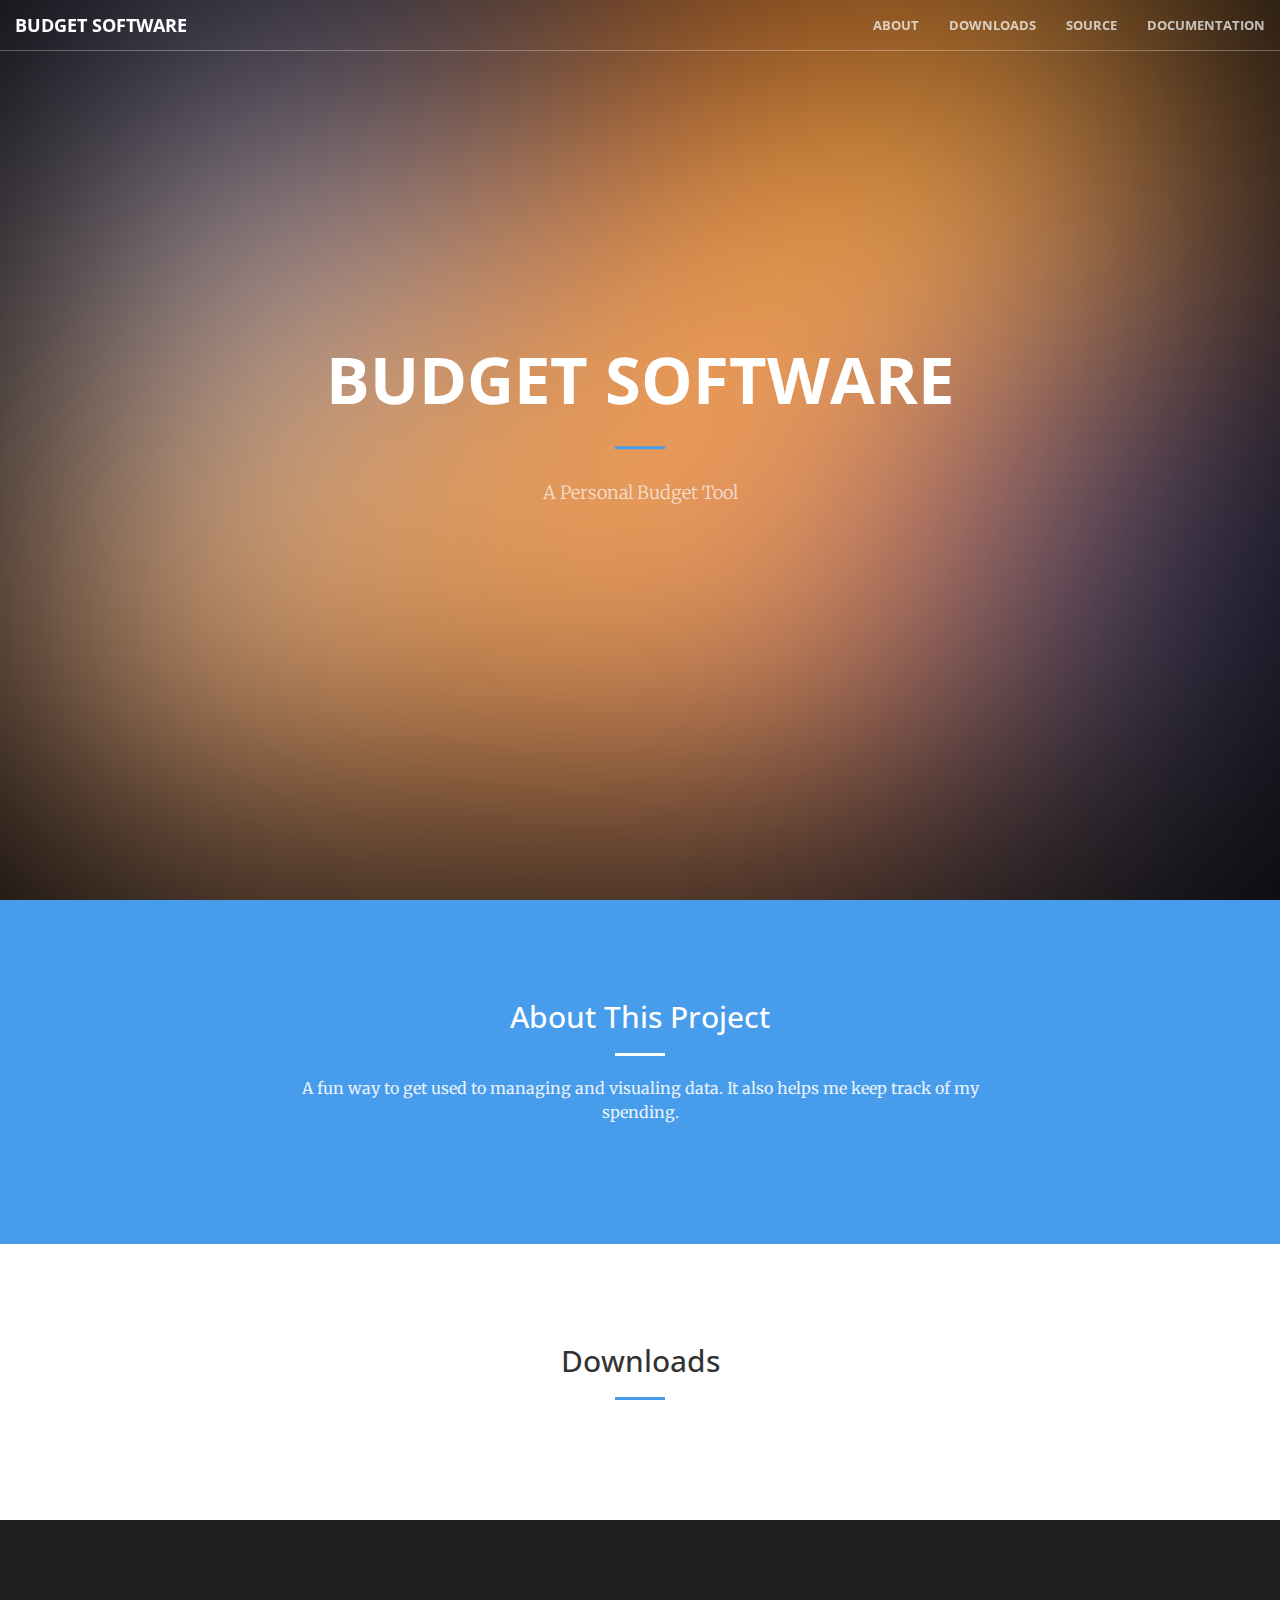
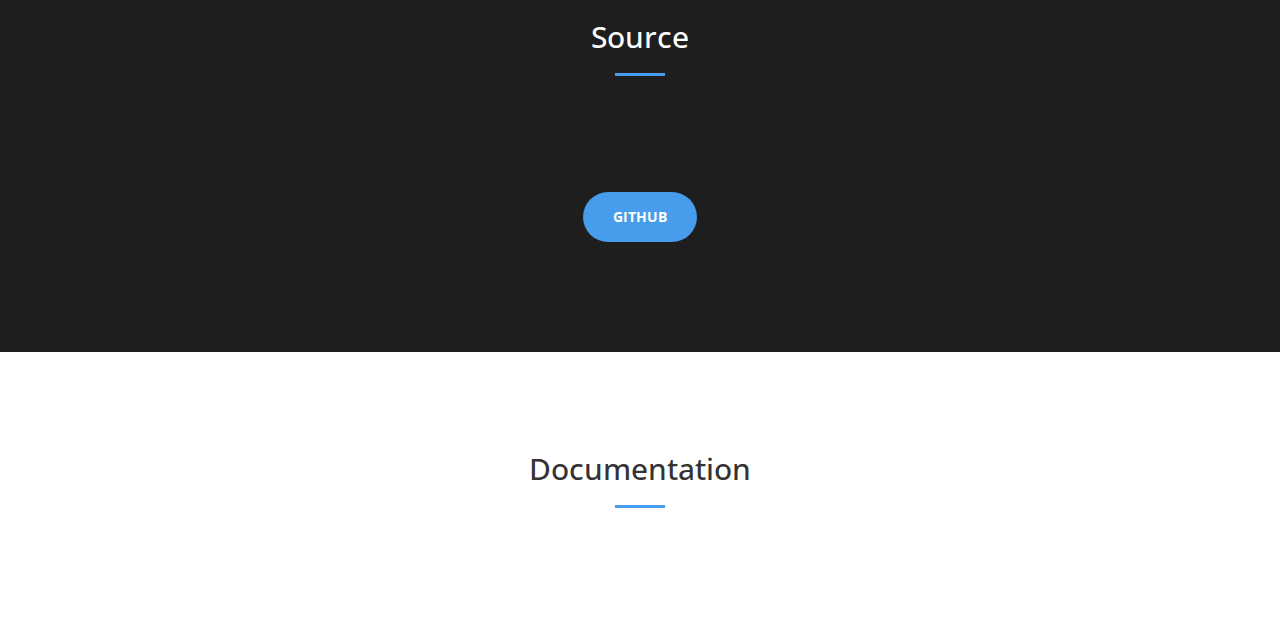
<file: projects/budgetsoftware.html>
<!DOCTYPE html>
<html>
   <head>
      <title>Budget Software</title>
      <meta name="viewport" content="width=device-width, initial-scale=1.0">
      <!-- Bootstrap -->
      <link href="../css/bootstrap.min.css" rel="stylesheet">
	  
	  <!-- Plug-in -->
	  <link rel="stylesheet" href="../css/animate.min.css" type="text/css">
	  <!-- Fonts -->
	  <link href='http://fonts.googleapis.com/css?family=Open+Sans:300italic,400italic,600italic,700italic,800italic,400,300,600,700,800' rel='stylesheet' type='text/css'>
		<link href='http://fonts.googleapis.com/css?family=Merriweather:400,300,300italic,400italic,700,700italic,900,900italic' rel='stylesheet' type='text/css'>
		<link rel="stylesheet" href="../font-awesome/css/font-awesome.min.css" type="text/css">
		
	  
	<!-- Custom -->
	  <link rel="stylesheet" href="../css/funkynoodles.css" type="text/css">

      <!-- HTML5 Shim and Respond.js IE8 support of HTML5 elements and media 
         queries -->
      <!-- WARNING: Respond.js doesn't work if you view the page 
         via file:// -->
      <!--[if lt IE 9]>
         <script src="https://oss.maxcdn.com/libs/html5shiv/3.7.0/
            html5shiv.js"></script>
         <script src="https://oss.maxcdn.com/libs/respond.js/1.3.0/
            respond.min.js"></script>
      <![endif]-->
   </head>
   <body>
   
		<nav id="mainNav" class="navbar navbar-default navbar-fixed-top">
			<div class="container-fluid">
				<!-- Brand and toggle get grouped for better mobile display -->
				<div class="navbar-header">
					<button type="button" class="navbar-toggle collapsed" data-toggle="collapse" data-target="#bs-example-navbar-collapse-1">
						<span class="sr-only">Toggle navigation</span>
						<span class="icon-bar"></span>
						<span class="icon-bar"></span>
						<span class="icon-bar"></span>
					</button>
					<a class="navbar-brand page-scroll" href="../index.html">Budget Software</a>
				</div>

				<!-- Collect the nav links, forms, and other content for toggling -->
				<div class="collapse navbar-collapse" id="bs-example-navbar-collapse-1">
					<ul class="nav navbar-nav navbar-right">
						<li>
							<a class="page-scroll" href="#about">About</a>
						</li>
						<li>
							<a class="page-scroll" href="#downloads">Downloads</a>
						</li>
						<li>
							<a class="page-scroll" href="#source">Source</a>
						</li>
						<li>
							<a class="page-scroll" href="#document">Documentation</a>
						</li>
					</ul>
				</div>
				<!-- /.navbar-collapse -->
			</div>
        <!-- /.container-fluid -->
		</nav>

		<header id="page-header" style="background-image:url(../img/project/test.jpg)">
        <div class="header-content">
            <div class="header-content-inner">
                <h1>Budget Software</h1>
                <hr>
                <p>A Personal Budget Tool</p>
                <!-- <a href="#about" class="btn btn-primary btn-xl page-scroll">Find Out More</a> -->
            </div>
        </div>
		</header>
		<section class="bg-primary" id="about">
        <div class="container">
            <div class="row">
                <div class="col-lg-8 col-lg-offset-2 text-center">
                    <h2 class="section-heading">About This Project</h2>
                    <hr class="light">
                    <p class="text-faded">A fun way to get used to managing and visualing data. It also helps me keep track of my spending.</p>
                </div>
            </div>
		</div>
		</section>
		
		<section id="downloads">
			<div class="container">
				<div class="row">
					<div class="col-lg-12 text-center">
						<h2 class="section-heading">Downloads</h2>
						<hr class="primary">
						<!--
                            <div class="col-lg-6 text-center">
								<i class="fa fa-4x fa-github-square wow bounceIn text-primary"></i>
								<h3>Latest Release</h3>
								<h1><a target="_blank" href="https://github.com/FunkyNoodles/TetrisClone/releases/tag/0.1" class="btn btn-primary btn-xl page-scroll">Download</a></h1>
							</div>
                            <div class="col-lg-6 text-center">
								<i class="fa fa-4x fa-github-square wow bounceIn text-primary"></i>
								<h3>Old Release</h3>
								<h1><a target="_blank" href="https://github.com/FunkyNoodles/TetrisClone/releases" class="btn btn-primary btn-xl page-scroll">Download</a></h1>
							</div>
							-->
					</div>
					</div>
				</div>
			</div>
		</section>
		
		<section class="bg-dark" id="source">
			<div class="container">
				<div class="row">
					<div class="col-lg-12 text-center">
						<h2 class="section-heading">Source</h2>
						<hr class="primary">
					</div>
				</div>
			</div>
			<div class="container">
				<div class="row">
					<div class="text-center">
						<div class="service-box">
							<i class="fa fa-4x fa-github wow bounceIn text-primary"></i>
								<h1><a href="https://github.com/FunkyNoodles/FunkyBudget" class="btn btn-primary btn-xl page-scroll">GitHub</a></h1>
						</div>
					</div>
				</div>
			</div>
		</section> 
		
		<section id="document">
			<div class="container">
				<div class="row">
					<div class="col-lg-12 text-center">
						<h2 class="section-heading">Documentation</h2>
						<hr class="primary">
					</div>
				</div>
			</div>
		</section>
		<!-- jQuery -->
		<script src="../js/jquery.js"></script>

		<!-- Bootstrap Core JavaScript -->
		<script src="../js/bootstrap.min.js"></script>

		<!-- Plugin JavaScript -->
		<script src="../js/jquery.easing.min.js"></script>
		<script src="../js/jquery.fittext.js"></script>
		<script src="../js/wow.min.js"></script>

		<!-- Custom Theme JavaScript -->
		<script src="../js/creative.js"></script>
   </body>
</html>
</file>
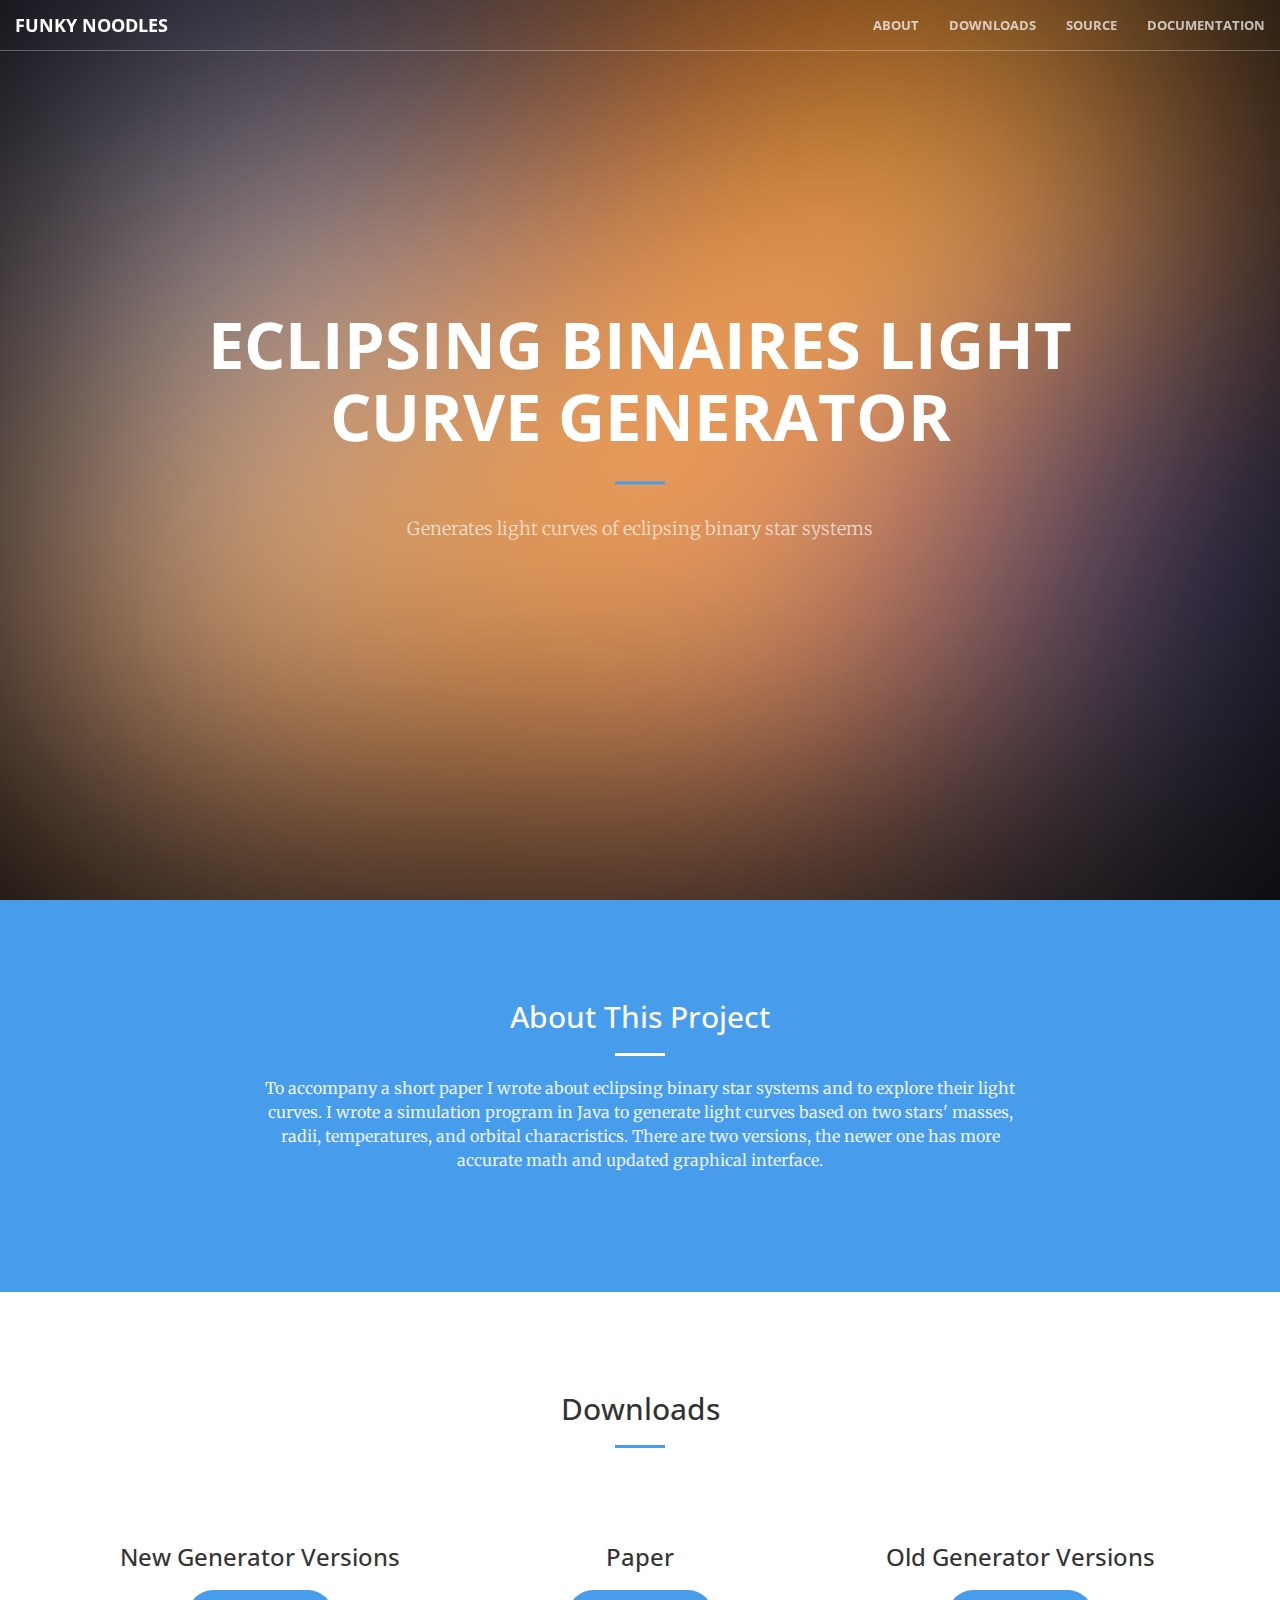
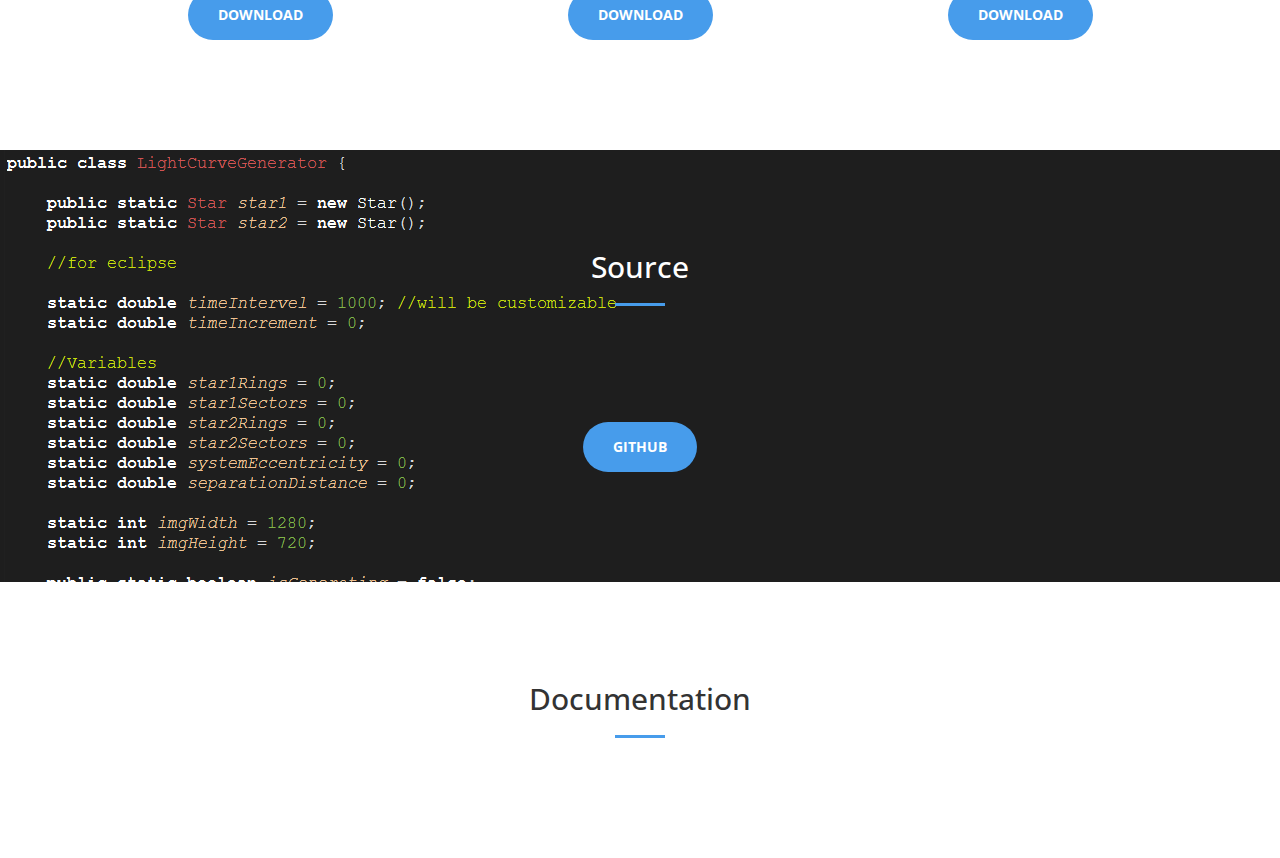
<file: projects/eclipsingbinaries.html>
<!DOCTYPE html>
<html>
   <head>
      <title>Funky Noodles | Eclipsing Binaires Light Curve Generator</title>
      <meta name="viewport" content="width=device-width, initial-scale=1.0">
      <!-- Bootstrap -->
      <link href="../css/bootstrap.min.css" rel="stylesheet">
	  
	  <!-- Plug-in -->
	  <link rel="stylesheet" href="../css/animate.min.css" type="text/css">
	  <!-- Fonts -->
	  <link href='http://fonts.googleapis.com/css?family=Open+Sans:300italic,400italic,600italic,700italic,800italic,400,300,600,700,800' rel='stylesheet' type='text/css'>
		<link href='http://fonts.googleapis.com/css?family=Merriweather:400,300,300italic,400italic,700,700italic,900,900italic' rel='stylesheet' type='text/css'>
		<link rel="stylesheet" href="../font-awesome/css/font-awesome.min.css" type="text/css">
		
	  
	<!-- Custom -->
	  <link rel="stylesheet" href="../css/funkynoodles.css" type="text/css">

      <!-- HTML5 Shim and Respond.js IE8 support of HTML5 elements and media 
         queries -->
      <!-- WARNING: Respond.js doesn't work if you view the page 
         via file:// -->
      <!--[if lt IE 9]>
         <script src="https://oss.maxcdn.com/libs/html5shiv/3.7.0/
            html5shiv.js"></script>
         <script src="https://oss.maxcdn.com/libs/respond.js/1.3.0/
            respond.min.js"></script>
      <![endif]-->
   </head>
   <body>
   
		<nav id="mainNav" class="navbar navbar-default navbar-fixed-top">
			<div class="container-fluid">
				<!-- Brand and toggle get grouped for better mobile display -->
				<div class="navbar-header">
					<button type="button" class="navbar-toggle collapsed" data-toggle="collapse" data-target="#bs-example-navbar-collapse-1">
						<span class="sr-only">Toggle navigation</span>
						<span class="icon-bar"></span>
						<span class="icon-bar"></span>
						<span class="icon-bar"></span>
					</button>
					<a class="navbar-brand page-scroll" href="../index.html">Funky Noodles</a>
				</div>

				<!-- Collect the nav links, forms, and other content for toggling -->
				<div class="collapse navbar-collapse" id="bs-example-navbar-collapse-1">
					<ul class="nav navbar-nav navbar-right">
						<li>
							<a class="page-scroll" href="#about">About</a>
						</li>
						<li>
							<a class="page-scroll" href="#downloads">Downloads</a>
						</li>
						<li>
							<a class="page-scroll" href="#source">Source</a>
						</li>
						<li>
							<a class="page-scroll" href="#document">Documentation</a>
						</li>
					</ul>
				</div>
				<!-- /.navbar-collapse -->
			</div>
        <!-- /.container-fluid -->
		</nav>

		<header id="page-header" style="background-image:url(../img/project/test.jpg)">
        <div class="header-content">
            <div class="header-content-inner">
                <h1>Eclipsing Binaires Light Curve Generator</h1>
                <hr>
                <p>Generates light curves of eclipsing binary star systems</p>
                <!-- <a href="#about" class="btn btn-primary btn-xl page-scroll">Find Out More</a> -->
            </div>
        </div>
		</header>
		<section class="bg-primary" id="about">
        <div class="container">
            <div class="row">
                <div class="col-lg-8 col-lg-offset-2 text-center">
                    <h2 class="section-heading">About This Project</h2>
                    <hr class="light">
                    <p class="text-faded">To accompany a short paper I wrote about eclipsing binary star systems and to explore their light curves. I wrote a simulation program in Java to generate light curves based on two stars' masses, radii, temperatures, and orbital characristics.  There are two versions, the newer one has more accurate math and updated graphical interface.</p>
                </div>
            </div>
		</div>
		</section>
		
		<section id="downloads">
			<div class="container">
				<div class="row">
					<div class="col-lg-12 text-center">
						<h2 class="section-heading">Downloads</h2>
						<hr class="primary">
							<div class="col-lg-4 col-md-6 text-center">
								<i class="fa fa-4x fa-github-square wow bounceIn text-primary"></i>
								<h3>New Generator Versions</h3>
								<h1><a target="_blank" href="https://github.com/FunkyNoodles/EclipsingBinariesLightCurveGenerator/releases" class="btn btn-primary btn-xl page-scroll">Download</a></h1>
							</div>
							<div class="col-lg-4 col-md-6 text-center">
								<i class="fa fa-4x fa-download wow bounceIn text-primary" data-wow-delay=".1s"></i>
								<h3>Paper</h3>
								<h1><a target="_blank" href="https://drive.google.com/file/d/0BwTWr9tsvLueWVctNWs5U1JFcGM/view?usp=sharing" class="btn btn-primary btn-xl page-scroll">Download</a></h1>
							</div>
							<div class="col-lg-4 col-md-6 text-center">
								<i class="fa fa-4x fa-github-square wow bounceIn text-primary" data-wow-delay=".2s"></i>
								<h3>Old Generator Versions</h3>
								<h1><a target="_blank" href="https://github.com/FunkyNoodles/EclipsingBinariesProgram/releases" class="btn btn-primary btn-xl page-scroll">Download</a></h1>
							</div>
					</div>
				</div>
			</div>
		</section>
		
		<section class="bg-dark" id="source" style="background-image: url(../img/project/eclipsingBinariesSource.png); background-repeat: no-repeat;">
			<div class="container">
				<div class="row">
					<div class="col-lg-12 text-center">
						<h2 class="section-heading">Source</h2>
						<hr class="primary">
					</div>
				</div>
			</div>
			<div class="container">
				<div class="row">
					<div class="text-center">
						<div class="service-box">
							<i class="fa fa-4x fa-github wow bounceIn text-primary"></i>
								<h1><a target="_blank" href="https://github.com/FunkyNoodles/EclipsingBinariesLightCurveGenerator" class="btn btn-primary btn-xl page-scroll">GitHub</a></h1>
						</div>
					</div>
				</div>
			</div>
		</section> 
		
		<section id="document">
			<div class="container">
				<div class="row">
					<div class="col-lg-12 text-center">
						<h2 class="section-heading">Documentation</h2>
						<hr class="primary">
					</div>
				</div>
			</div>
		</section>
		<!-- jQuery -->
		<script src="../js/jquery.js"></script>

		<!-- Bootstrap Core JavaScript -->
		<script src="../js/bootstrap.min.js"></script>

		<!-- Plugin JavaScript -->
		<script src="../js/jquery.easing.min.js"></script>
		<script src="../js/jquery.fittext.js"></script>
		<script src="../js/wow.min.js"></script>

		<!-- Custom Theme JavaScript -->
		<script src="../js/creative.js"></script>
   </body>
</html>
</file>
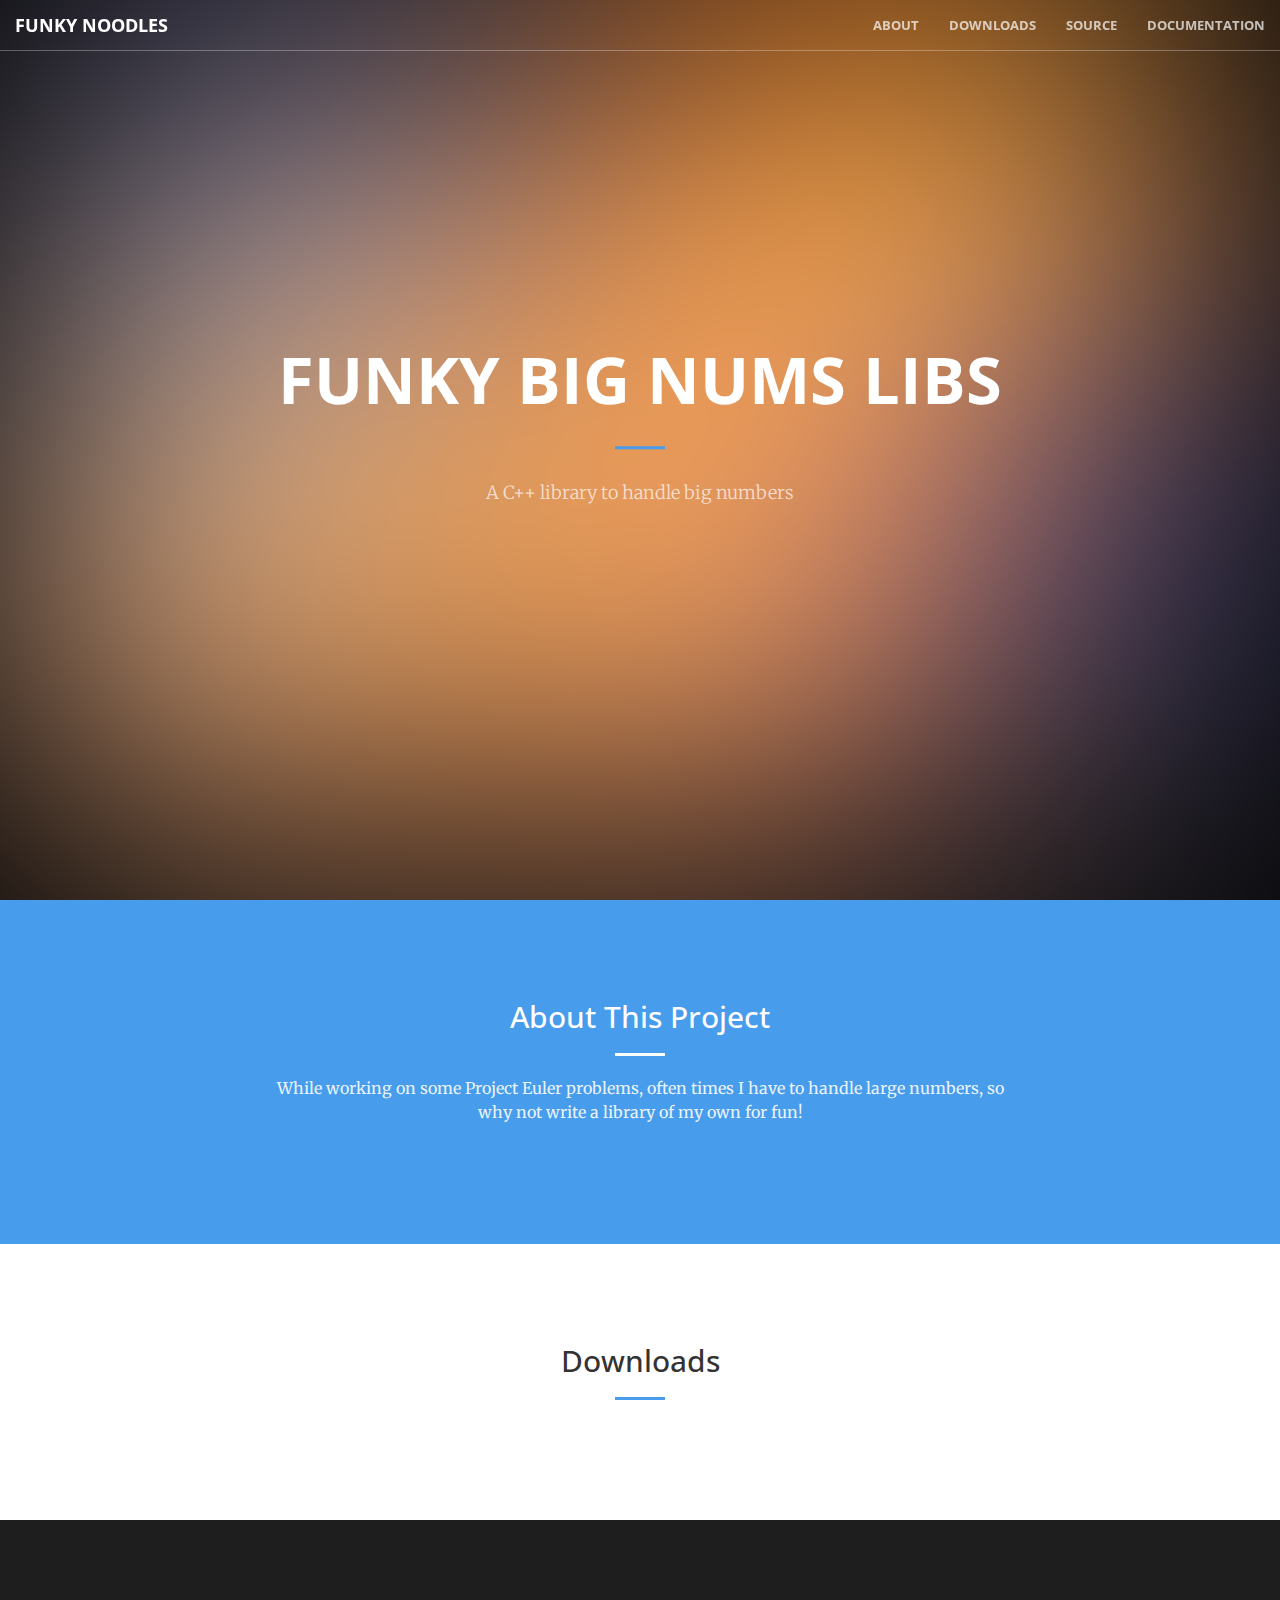
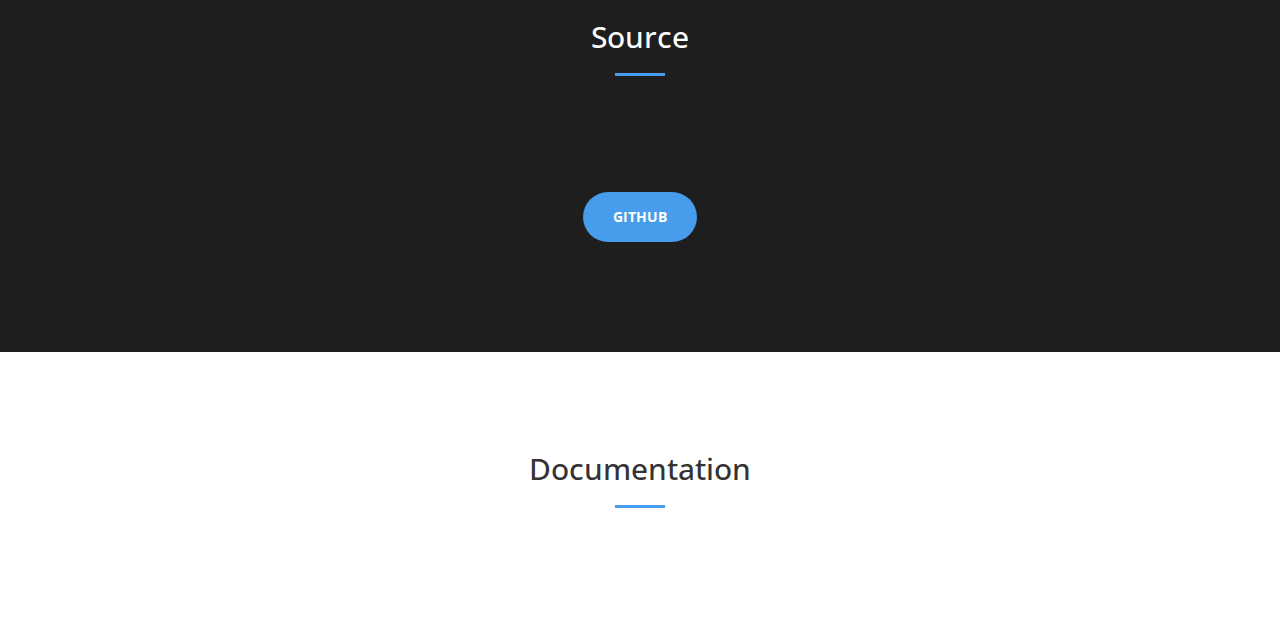
<file: projects/funkybignumslib.html>
<!DOCTYPE html>
<html>
   <head>
      <title>Funky Big Nums Lib</title>
      <meta name="viewport" content="width=device-width, initial-scale=1.0">
      <!-- Bootstrap -->
      <link href="../css/bootstrap.min.css" rel="stylesheet">
	  
	  <!-- Plug-in -->
	  <link rel="stylesheet" href="../css/animate.min.css" type="text/css">
	  <!-- Fonts -->
	  <link href='http://fonts.googleapis.com/css?family=Open+Sans:300italic,400italic,600italic,700italic,800italic,400,300,600,700,800' rel='stylesheet' type='text/css'>
		<link href='http://fonts.googleapis.com/css?family=Merriweather:400,300,300italic,400italic,700,700italic,900,900italic' rel='stylesheet' type='text/css'>
		<link rel="stylesheet" href="../font-awesome/css/font-awesome.min.css" type="text/css">
		
	  
	<!-- Custom -->
	  <link rel="stylesheet" href="../css/funkynoodles.css" type="text/css">

      <!-- HTML5 Shim and Respond.js IE8 support of HTML5 elements and media 
         queries -->
      <!-- WARNING: Respond.js doesn't work if you view the page 
         via file:// -->
      <!--[if lt IE 9]>
         <script src="https://oss.maxcdn.com/libs/html5shiv/3.7.0/
            html5shiv.js"></script>
         <script src="https://oss.maxcdn.com/libs/respond.js/1.3.0/
            respond.min.js"></script>
      <![endif]-->
   </head>
   <body>
   
		<nav id="mainNav" class="navbar navbar-default navbar-fixed-top">
			<div class="container-fluid">
				<!-- Brand and toggle get grouped for better mobile display -->
				<div class="navbar-header">
					<button type="button" class="navbar-toggle collapsed" data-toggle="collapse" data-target="#bs-example-navbar-collapse-1">
						<span class="sr-only">Toggle navigation</span>
						<span class="icon-bar"></span>
						<span class="icon-bar"></span>
						<span class="icon-bar"></span>
					</button>
					<a class="navbar-brand page-scroll" href="../index.html">Funky Noodles</a>
				</div>

				<!-- Collect the nav links, forms, and other content for toggling -->
				<div class="collapse navbar-collapse" id="bs-example-navbar-collapse-1">
					<ul class="nav navbar-nav navbar-right">
						<li>
							<a class="page-scroll" href="#about">About</a>
						</li>
						<li>
							<a class="page-scroll" href="#downloads">Downloads</a>
						</li>
						<li>
							<a class="page-scroll" href="#source">Source</a>
						</li>
						<li>
							<a class="page-scroll" href="#document">Documentation</a>
						</li>
					</ul>
				</div>
				<!-- /.navbar-collapse -->
			</div>
        <!-- /.container-fluid -->
		</nav>

		<header id="page-header" style="background-image:url(../img/project/test.jpg)">
        <div class="header-content">
            <div class="header-content-inner">
                <h1>Funky Big Nums Libs</h1>
                <hr>
                <p>A C++ library to handle big numbers</p>
            </div>
        </div>
		</header>
		<section class="bg-primary" id="about">
        <div class="container">
            <div class="row">
                <div class="col-lg-8 col-lg-offset-2 text-center">
                    <h2 class="section-heading">About This Project</h2>
                    <hr class="light">
                    <p class="text-faded">While working on some Project Euler problems, often times I have to handle large numbers, so why not write a library of my own for fun!</p>
                </div>
            </div>
		</div>
		</section>
		
		<section id="downloads">
			<div class="container">
				<div class="row">
					<div class="col-lg-12 text-center">
						<h2 class="section-heading">Downloads</h2>
						<hr class="primary">
					</div>
				</div>
			</div>
		</section>
		
		<section class="bg-dark" id="source">
			<div class="container">
				<div class="row">
					<div class="col-lg-12 text-center">
						<h2 class="section-heading">Source</h2>
						<hr class="primary">
					</div>
				</div>
			</div>
			<div class="container">
				<div class="row">
					<div class="text-center">
						<div class="service-box">
							<i class="fa fa-4x fa-github wow bounceIn text-primary"></i>
								<h1><a target="_blank" href="https://github.com/FunkyNoodles/FunkyBigNumsLib" class="btn btn-primary btn-xl page-scroll">GitHub</a></h1>
						</div>
					</div>
				</div>
			</div>
		</section> 
		
		<section id="document">
			<div class="container">
				<div class="row">
					<div class="col-lg-12 text-center">
						<h2 class="section-heading">Documentation</h2>
						<hr class="primary">
					</div>
				</div>
			</div>
		</section>
		<!-- jQuery -->
		<script src="../js/jquery.js"></script>

		<!-- Bootstrap Core JavaScript -->
		<script src="../js/bootstrap.min.js"></script>

		<!-- Plugin JavaScript -->
		<script src="../js/jquery.easing.min.js"></script>
		<script src="../js/jquery.fittext.js"></script>
		<script src="../js/wow.min.js"></script>

		<!-- Custom Theme JavaScript -->
		<script src="../js/creative.js"></script>
   </body>
</html>
</file>
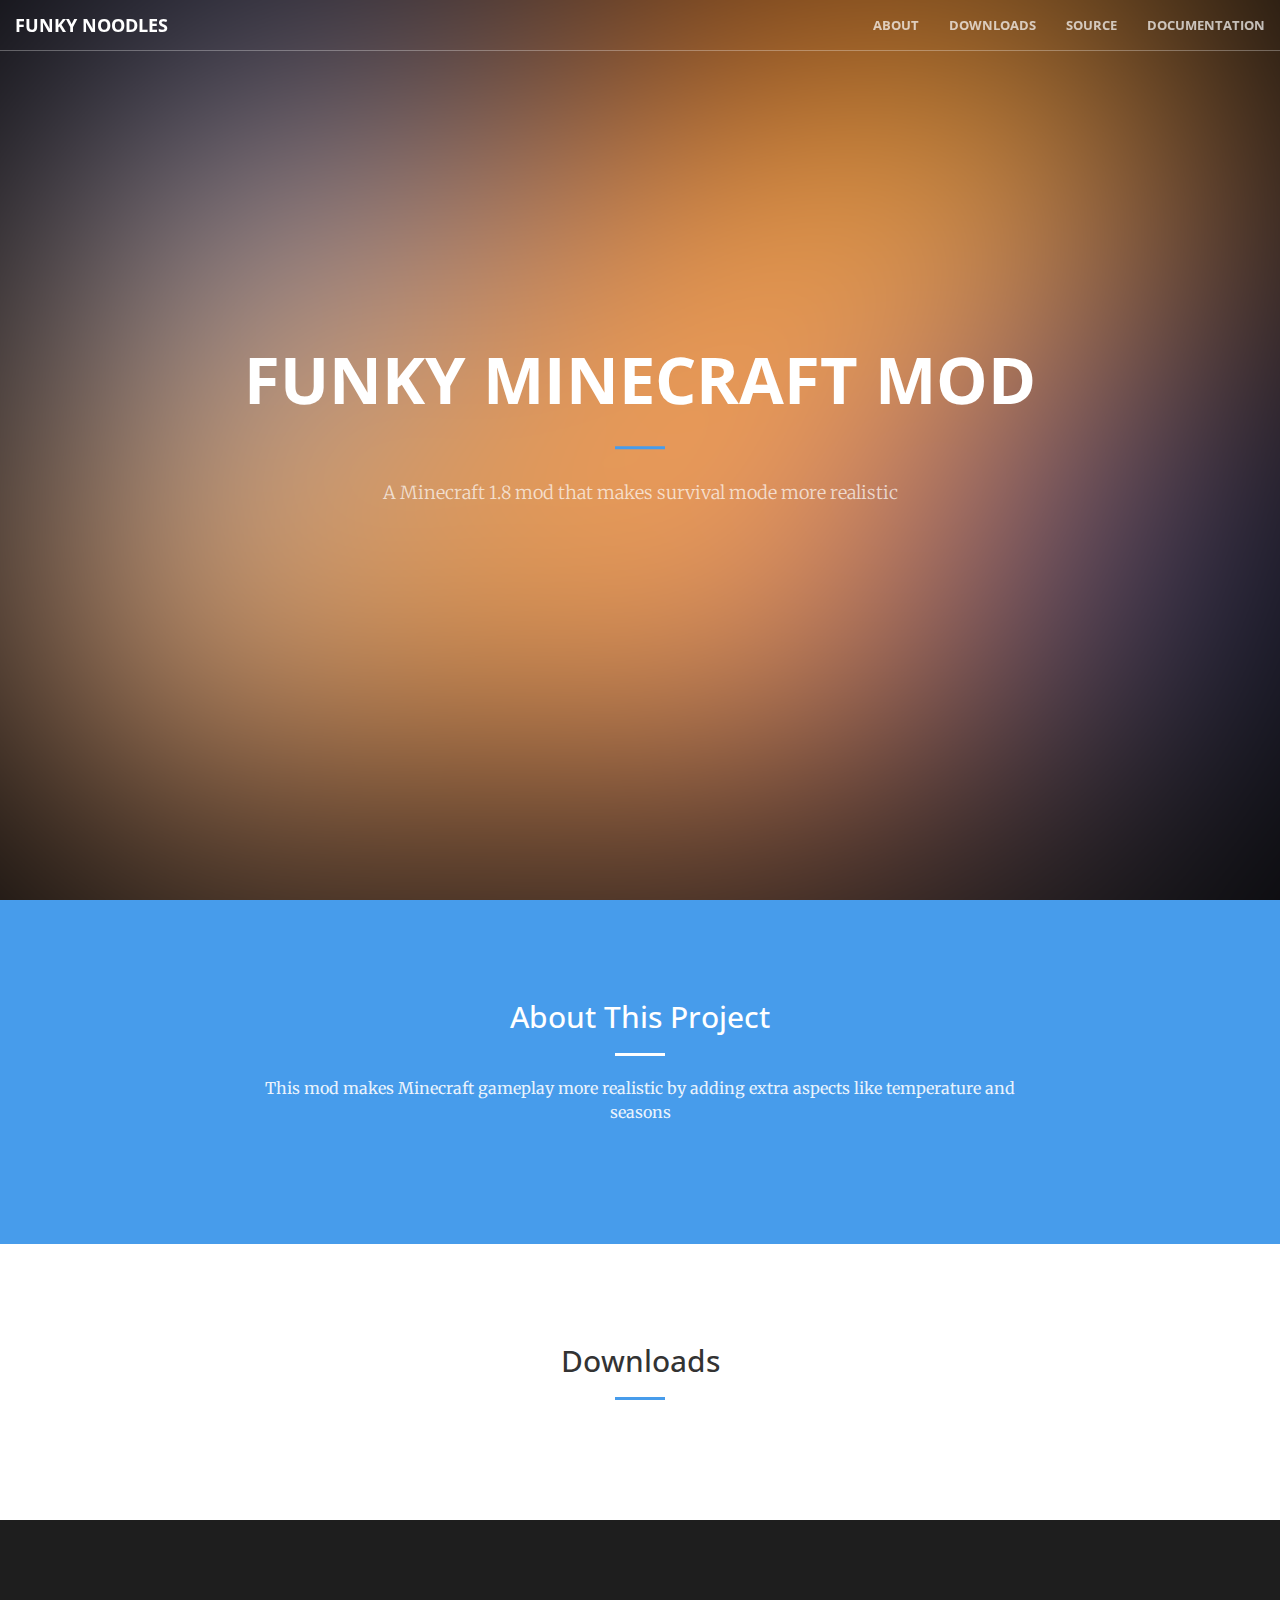
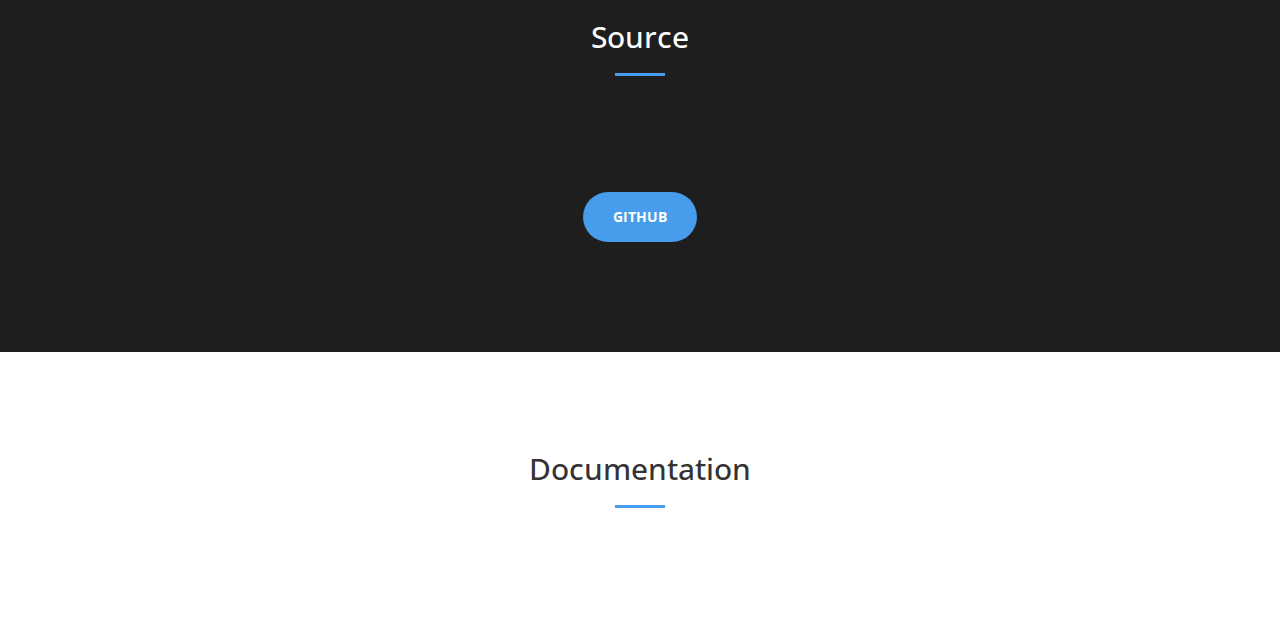
<file: projects/funkymod.html>
<!DOCTYPE html>
<html>
   <head>
      <title>Funky Minecraft Mod</title>
      <meta name="viewport" content="width=device-width, initial-scale=1.0">
      <!-- Bootstrap -->
      <link href="../css/bootstrap.min.css" rel="stylesheet">
	  
	  <!-- Plug-in -->
	  <link rel="stylesheet" href="../css/animate.min.css" type="text/css">
	  <!-- Fonts -->
	  <link href='http://fonts.googleapis.com/css?family=Open+Sans:300italic,400italic,600italic,700italic,800italic,400,300,600,700,800' rel='stylesheet' type='text/css'>
		<link href='http://fonts.googleapis.com/css?family=Merriweather:400,300,300italic,400italic,700,700italic,900,900italic' rel='stylesheet' type='text/css'>
		<link rel="stylesheet" href="../font-awesome/css/font-awesome.min.css" type="text/css">
		
	  
	<!-- Custom -->
	  <link rel="stylesheet" href="../css/funkynoodles.css" type="text/css">

      <!-- HTML5 Shim and Respond.js IE8 support of HTML5 elements and media 
         queries -->
      <!-- WARNING: Respond.js doesn't work if you view the page 
         via file:// -->
      <!--[if lt IE 9]>
         <script src="https://oss.maxcdn.com/libs/html5shiv/3.7.0/
            html5shiv.js"></script>
         <script src="https://oss.maxcdn.com/libs/respond.js/1.3.0/
            respond.min.js"></script>
      <![endif]-->
   </head>
   <body>
   
		<nav id="mainNav" class="navbar navbar-default navbar-fixed-top">
			<div class="container-fluid">
				<!-- Brand and toggle get grouped for better mobile display -->
				<div class="navbar-header">
					<button type="button" class="navbar-toggle collapsed" data-toggle="collapse" data-target="#bs-example-navbar-collapse-1">
						<span class="sr-only">Toggle navigation</span>
						<span class="icon-bar"></span>
						<span class="icon-bar"></span>
						<span class="icon-bar"></span>
					</button>
					<a class="navbar-brand page-scroll" href="../index.html">Funky Noodles</a>
				</div>

				<!-- Collect the nav links, forms, and other content for toggling -->
				<div class="collapse navbar-collapse" id="bs-example-navbar-collapse-1">
					<ul class="nav navbar-nav navbar-right">
						<li>
							<a class="page-scroll" href="#about">About</a>
						</li>
						<li>
							<a class="page-scroll" href="#downloads">Downloads</a>
						</li>
						<li>
							<a class="page-scroll" href="#source">Source</a>
						</li>
						<li>
							<a class="page-scroll" href="#document">Documentation</a>
						</li>
					</ul>
				</div>
				<!-- /.navbar-collapse -->
			</div>
        <!-- /.container-fluid -->
		</nav>

		<header id="page-header" style="background-image:url(../img/project/test.jpg)">
        <div class="header-content">
            <div class="header-content-inner">
                <h1>Funky Minecraft Mod</h1>
                <hr>
                <p>A Minecraft 1.8 mod that makes survival mode more realistic</p>
                <!-- <a href="#about" class="btn btn-primary btn-xl page-scroll">Find Out More</a> -->
            </div>
        </div>
		</header>
		<section class="bg-primary" id="about">
        <div class="container">
            <div class="row">
                <div class="col-lg-8 col-lg-offset-2 text-center">
                    <h2 class="section-heading">About This Project</h2>
                    <hr class="light">
                    <p class="text-faded">This mod makes Minecraft gameplay more realistic by adding extra aspects like temperature and seasons</p>
                </div>
            </div>
		</div>
		</section>
		
		<section id="downloads">
			<div class="container">
				<div class="row">
					<div class="col-lg-12 text-center">
						<h2 class="section-heading">Downloads</h2>
						<hr class="primary">
					</div>
				</div>
			</div>
		</section>
		
		<section class="bg-dark" id="source">
			<div class="container">
				<div class="row">
					<div class="col-lg-12 text-center">
						<h2 class="section-heading">Source</h2>
						<hr class="primary">
					</div>
				</div>
			</div>
			<div class="container">
				<div class="row">
					<div class="text-center">
						<div class="service-box">
							<i class="fa fa-4x fa-github wow bounceIn text-primary"></i>
								<h1><a target="_blank" href="https://github.com/FunkyNoodles/FunkyMinecraftMod" class="btn btn-primary btn-xl page-scroll">GitHub</a></h1>
						</div>
					</div>
				</div>
			</div>
		</section> 
		
		<section id="document">
			<div class="container">
				<div class="row">
					<div class="col-lg-12 text-center">
						<h2 class="section-heading">Documentation</h2>
						<hr class="primary">
					</div>
				</div>
			</div>
		</section>
		<!-- jQuery -->
		<script src="../js/jquery.js"></script>

		<!-- Bootstrap Core JavaScript -->
		<script src="../js/bootstrap.min.js"></script>

		<!-- Plugin JavaScript -->
		<script src="../js/jquery.easing.min.js"></script>
		<script src="../js/jquery.fittext.js"></script>
		<script src="../js/wow.min.js"></script>

		<!-- Custom Theme JavaScript -->
		<script src="../js/creative.js"></script>
   </body>
</html>
</file>
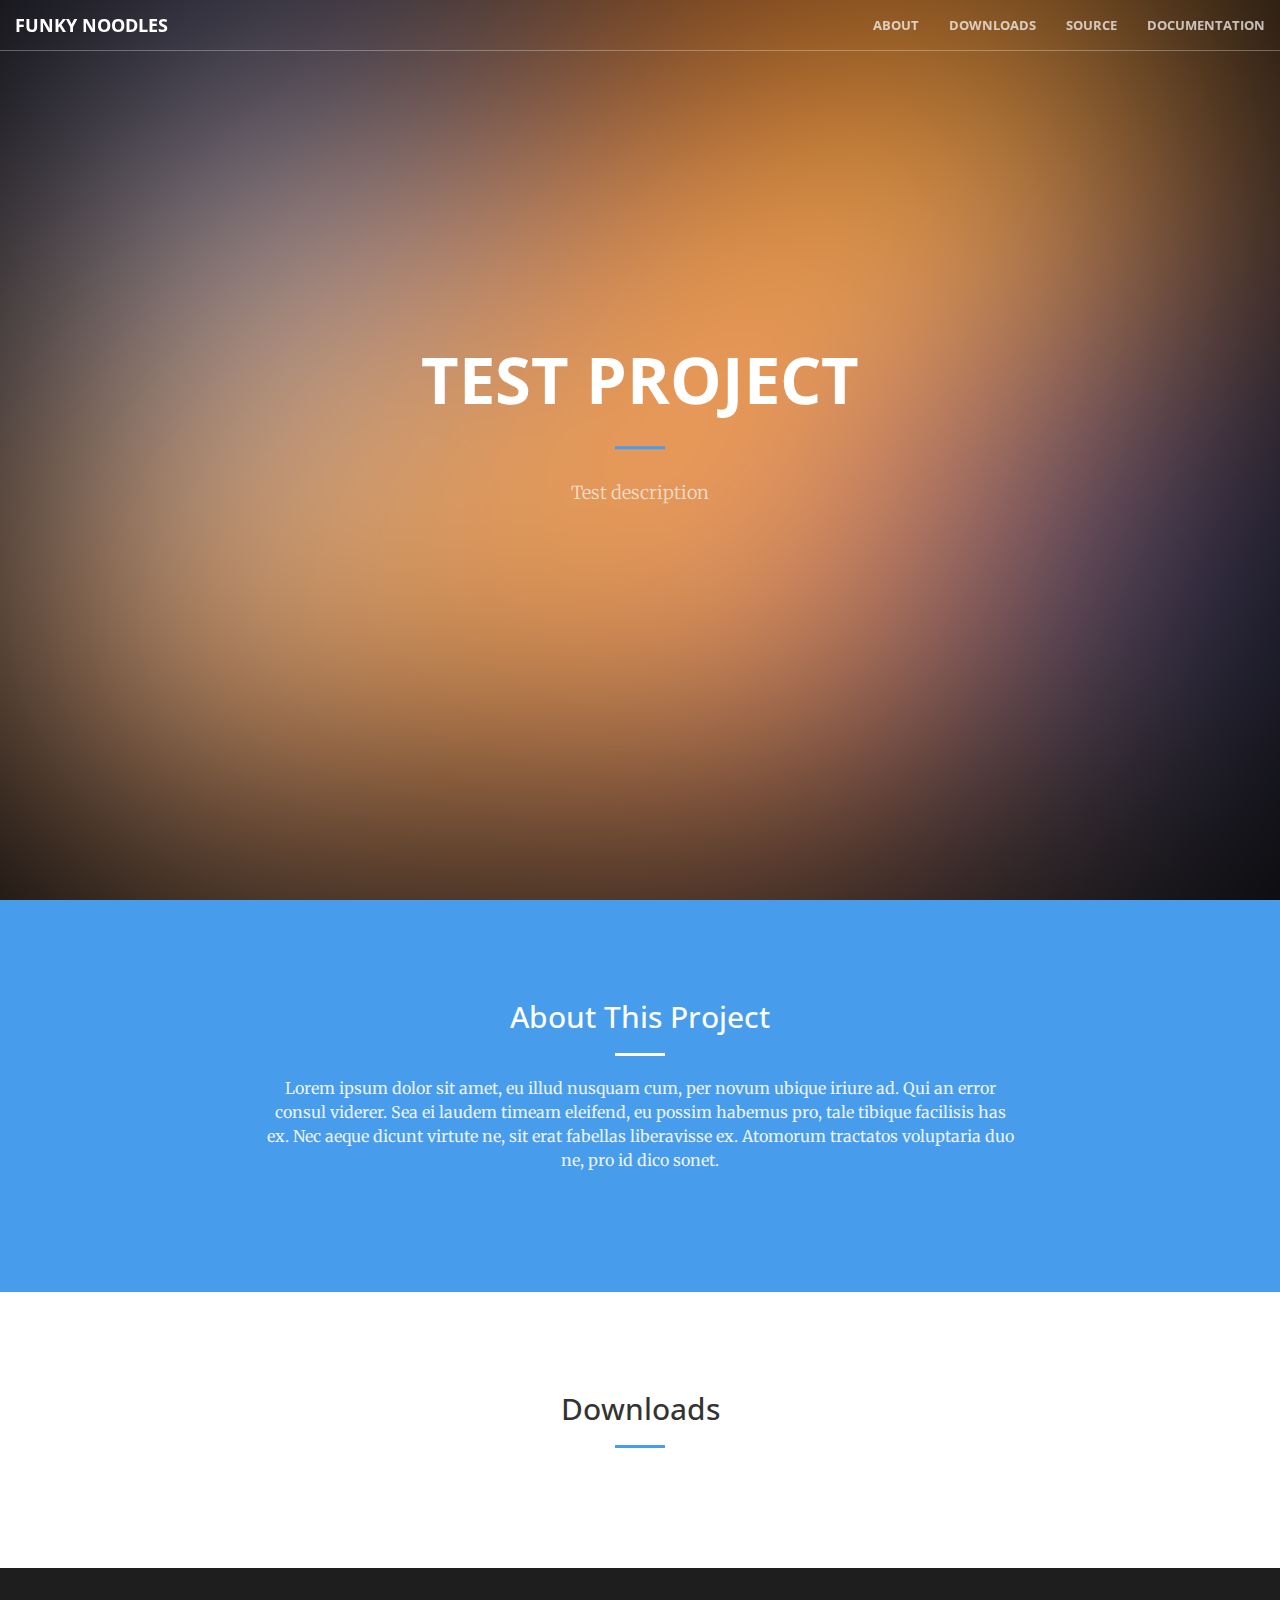
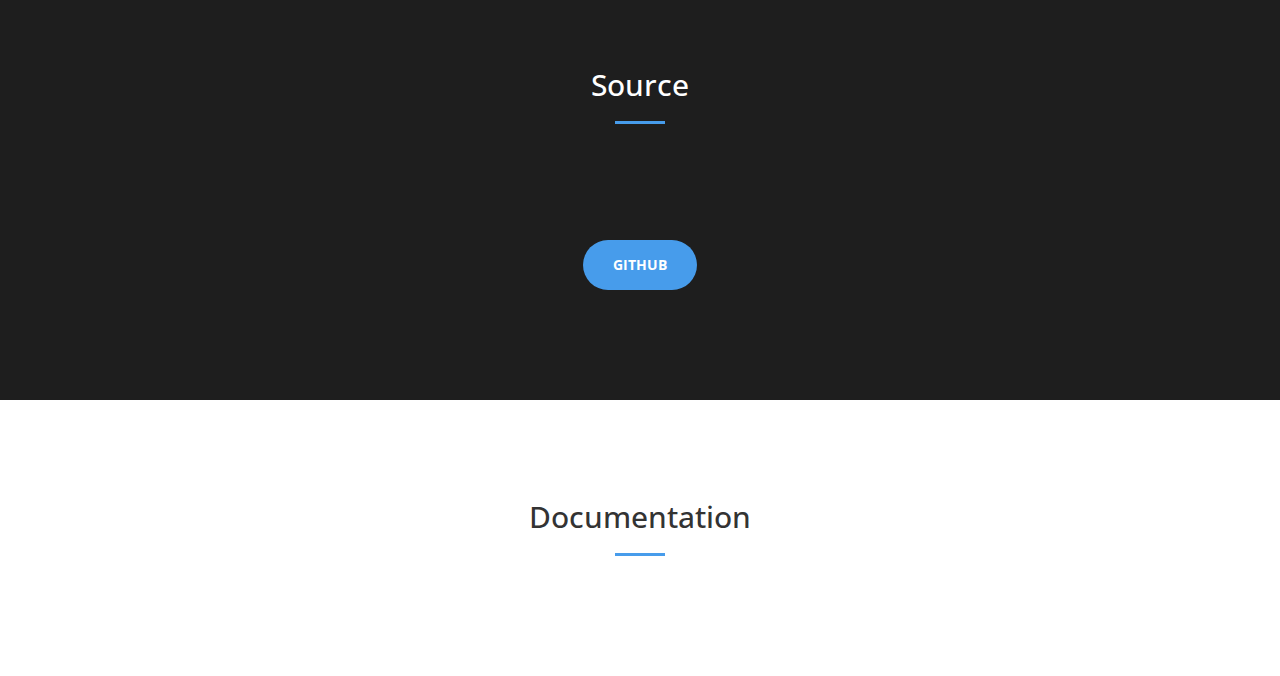
<file: projects/project-template.html>
<!DOCTYPE html>
<html>
   <head>
      <title>Project Template</title>
      <meta name="viewport" content="width=device-width, initial-scale=1.0">
      <!-- Bootstrap -->
      <link href="../css/bootstrap.min.css" rel="stylesheet">
	  
	  <!-- Plug-in -->
	  <link rel="stylesheet" href="../css/animate.min.css" type="text/css">
	  <!-- Fonts -->
	  <link href='http://fonts.googleapis.com/css?family=Open+Sans:300italic,400italic,600italic,700italic,800italic,400,300,600,700,800' rel='stylesheet' type='text/css'>
		<link href='http://fonts.googleapis.com/css?family=Merriweather:400,300,300italic,400italic,700,700italic,900,900italic' rel='stylesheet' type='text/css'>
		<link rel="stylesheet" href="../font-awesome/css/font-awesome.min.css" type="text/css">
		
	  
	<!-- Custom -->
	  <link rel="stylesheet" href="../css/funkynoodles.css" type="text/css">

      <!-- HTML5 Shim and Respond.js IE8 support of HTML5 elements and media 
         queries -->
      <!-- WARNING: Respond.js doesn't work if you view the page 
         via file:// -->
      <!--[if lt IE 9]>
         <script src="https://oss.maxcdn.com/libs/html5shiv/3.7.0/
            html5shiv.js"></script>
         <script src="https://oss.maxcdn.com/libs/respond.js/1.3.0/
            respond.min.js"></script>
      <![endif]-->
   </head>
   <body>
   
		<nav id="mainNav" class="navbar navbar-default navbar-fixed-top">
			<div class="container-fluid">
				<!-- Brand and toggle get grouped for better mobile display -->
				<div class="navbar-header">
					<button type="button" class="navbar-toggle collapsed" data-toggle="collapse" data-target="#bs-example-navbar-collapse-1">
						<span class="sr-only">Toggle navigation</span>
						<span class="icon-bar"></span>
						<span class="icon-bar"></span>
						<span class="icon-bar"></span>
					</button>
					<a class="navbar-brand page-scroll" href="../index.html">Funky Noodles</a>
				</div>

				<!-- Collect the nav links, forms, and other content for toggling -->
				<div class="collapse navbar-collapse" id="bs-example-navbar-collapse-1">
					<ul class="nav navbar-nav navbar-right">
						<li>
							<a class="page-scroll" href="#about">About</a>
						</li>
						<li>
							<a class="page-scroll" href="#downloads">Downloads</a>
						</li>
						<li>
							<a class="page-scroll" href="#source">Source</a>
						</li>
						<li>
							<a class="page-scroll" href="#document">Documentation</a>
						</li>
					</ul>
				</div>
				<!-- /.navbar-collapse -->
			</div>
        <!-- /.container-fluid -->
		</nav>

		<header id="page-header" style="background-image:url(../img/project/test.jpg)">
        <div class="header-content">
            <div class="header-content-inner">
                <h1>Test Project</h1>
                <hr>
                <p>Test description</p>
                <!-- <a href="#about" class="btn btn-primary btn-xl page-scroll">Find Out More</a> -->
            </div>
        </div>
		</header>
		<section class="bg-primary" id="about">
        <div class="container">
            <div class="row">
                <div class="col-lg-8 col-lg-offset-2 text-center">
                    <h2 class="section-heading">About This Project</h2>
                    <hr class="light">
                    <p class="text-faded">Lorem ipsum dolor sit amet, eu illud nusquam cum, per novum ubique iriure ad. Qui an error consul viderer. Sea ei laudem timeam eleifend, eu possim habemus pro, tale tibique facilisis has ex. Nec aeque dicunt virtute ne, sit erat fabellas liberavisse ex. Atomorum tractatos voluptaria duo ne, pro id dico sonet.</p>
                </div>
            </div>
		</div>
		</section>
		
		<section id="downloads">
			<div class="container">
				<div class="row">
					<div class="col-lg-12 text-center">
						<h2 class="section-heading">Downloads</h2>
						<hr class="primary">
					</div>
				</div>
			</div>
		</section>
		
		<section class="bg-dark" id="source">
			<div class="container">
				<div class="row">
					<div class="col-lg-12 text-center">
						<h2 class="section-heading">Source</h2>
						<hr class="primary">
					</div>
				</div>
			</div>
			<div class="container">
				<div class="row">
					<div class="text-center">
						<div class="service-box">
							<i class="fa fa-4x fa-github wow bounceIn text-primary"></i>
								<h1><a href="#" class="btn btn-primary btn-xl page-scroll">GitHub</a></h1>
						</div>
					</div>
				</div>
			</div>
		</section> 
		
		<section id="document">
			<div class="container">
				<div class="row">
					<div class="col-lg-12 text-center">
						<h2 class="section-heading">Documentation</h2>
						<hr class="primary">
					</div>
				</div>
			</div>
		</section>
		<!-- jQuery -->
		<script src="../js/jquery.js"></script>

		<!-- Bootstrap Core JavaScript -->
		<script src="../js/bootstrap.min.js"></script>

		<!-- Plugin JavaScript -->
		<script src="../js/jquery.easing.min.js"></script>
		<script src="../js/jquery.fittext.js"></script>
		<script src="../js/wow.min.js"></script>

		<!-- Custom Theme JavaScript -->
		<script src="../js/creative.js"></script>
   </body>
</html>
</file>
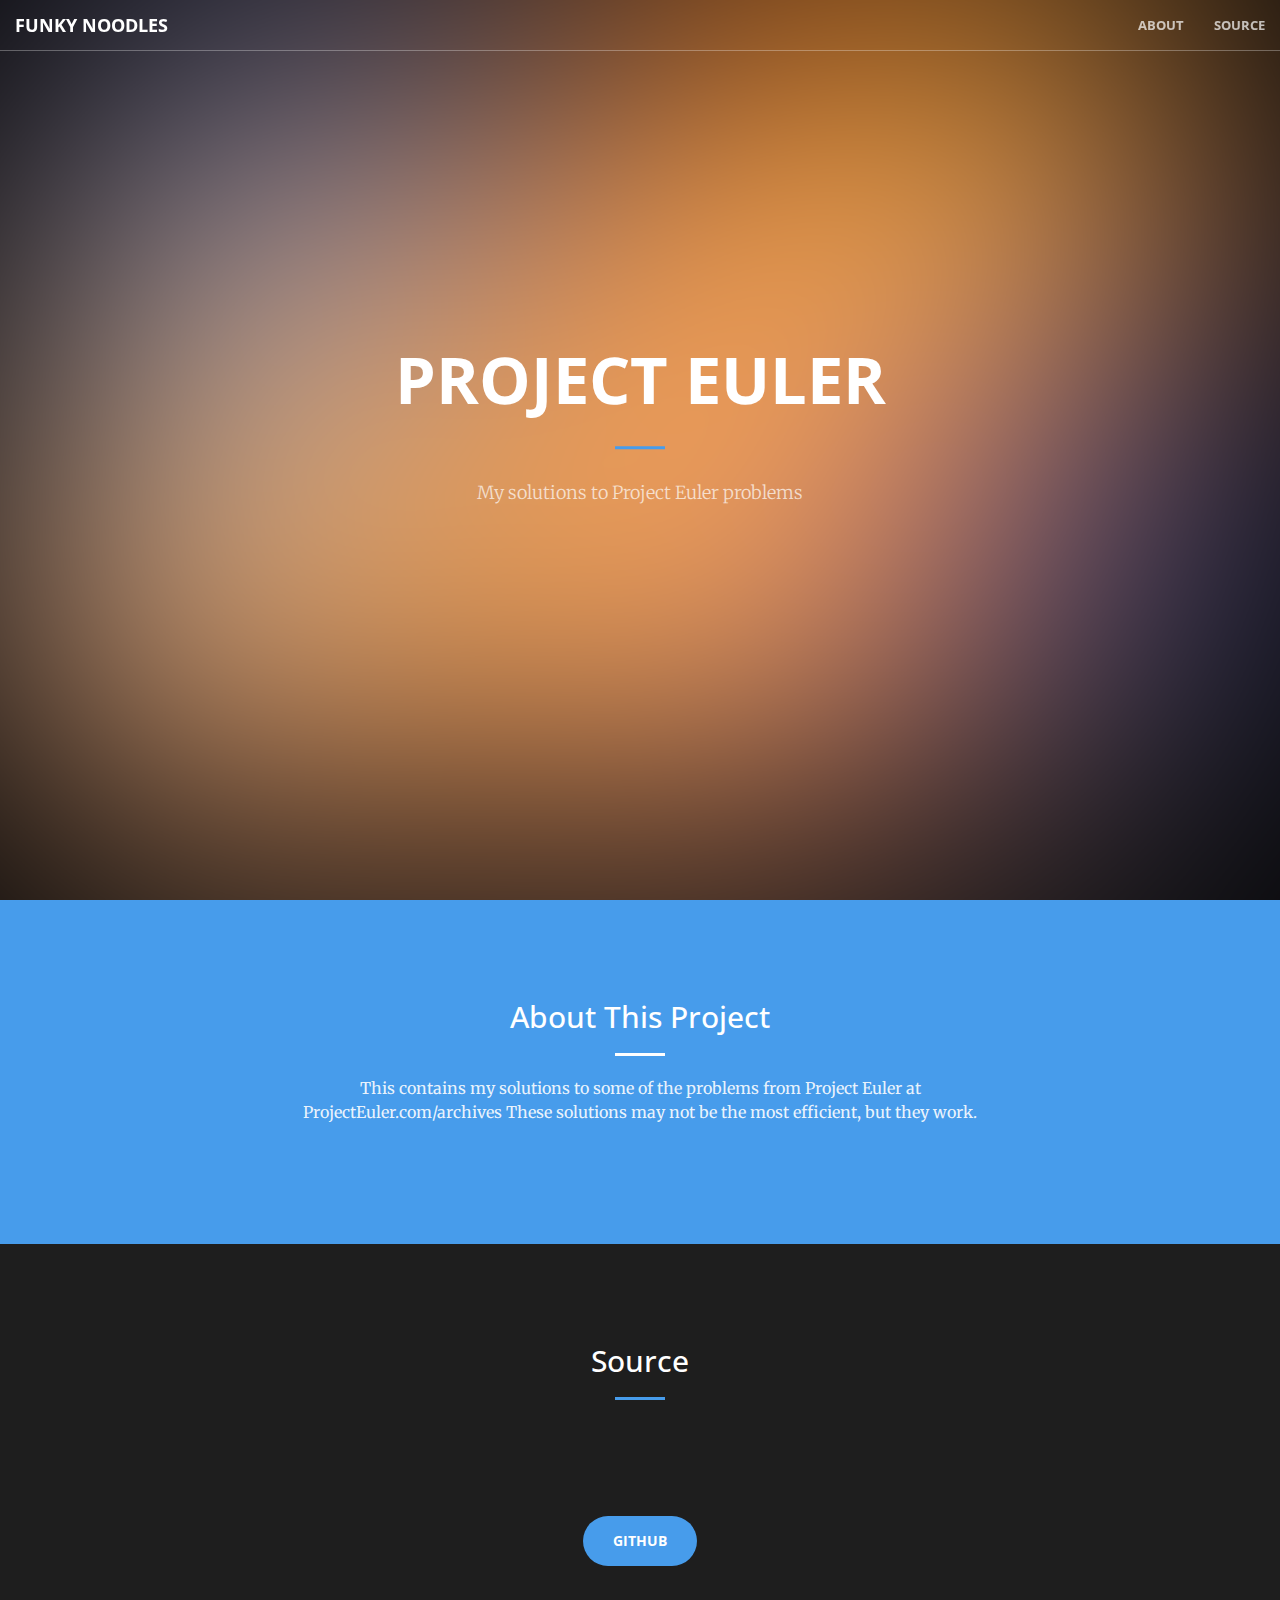
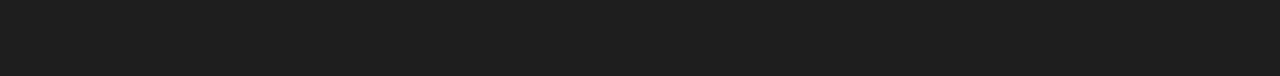
<file: projects/projecteuler.html>
<!DOCTYPE html>
<html>
   <head>
      <title>Funky Noodles | Project Euler</title>
      <meta name="viewport" content="width=device-width, initial-scale=1.0">
      <!-- Bootstrap -->
      <link href="../css/bootstrap.min.css" rel="stylesheet">
	  
	  <!-- Plug-in -->
	  <link rel="stylesheet" href="../css/animate.min.css" type="text/css">
	  <!-- Fonts -->
	  <link href='http://fonts.googleapis.com/css?family=Open+Sans:300italic,400italic,600italic,700italic,800italic,400,300,600,700,800' rel='stylesheet' type='text/css'>
		<link href='http://fonts.googleapis.com/css?family=Merriweather:400,300,300italic,400italic,700,700italic,900,900italic' rel='stylesheet' type='text/css'>
		<link rel="stylesheet" href="../font-awesome/css/font-awesome.min.css" type="text/css">
		
	  
	<!-- Custom -->
	  <link rel="stylesheet" href="../css/funkynoodles.css" type="text/css">

      <!-- HTML5 Shim and Respond.js IE8 support of HTML5 elements and media 
         queries -->
      <!-- WARNING: Respond.js doesn't work if you view the page 
         via file:// -->
      <!--[if lt IE 9]>
         <script src="https://oss.maxcdn.com/libs/html5shiv/3.7.0/
            html5shiv.js"></script>
         <script src="https://oss.maxcdn.com/libs/respond.js/1.3.0/
            respond.min.js"></script>
      <![endif]-->
   </head>
   <body>
   
		<nav id="mainNav" class="navbar navbar-default navbar-fixed-top">
			<div class="container-fluid">
				<!-- Brand and toggle get grouped for better mobile display -->
				<div class="navbar-header">
					<button type="button" class="navbar-toggle collapsed" data-toggle="collapse" data-target="#bs-example-navbar-collapse-1">
						<span class="sr-only">Toggle navigation</span>
						<span class="icon-bar"></span>
						<span class="icon-bar"></span>
						<span class="icon-bar"></span>
					</button>
					<a class="navbar-brand page-scroll" href="../index.html">Funky Noodles</a>
				</div>

				<!-- Collect the nav links, forms, and other content for toggling -->
				<div class="collapse navbar-collapse" id="bs-example-navbar-collapse-1">
					<ul class="nav navbar-nav navbar-right">
						<li>
							<a class="page-scroll" href="#about">About</a>
						</li>
						<li>
							<a class="page-scroll" href="#source">Source</a>
						</li>
					</ul>
				</div>
				<!-- /.navbar-collapse -->
			</div>
        <!-- /.container-fluid -->
		</nav>

		<header id="page-header" style="background-image:url(../img/project/test.jpg)">
        <div class="header-content">
            <div class="header-content-inner">
                <h1>Project Euler</h1>
                <hr>
                <p>My solutions to Project Euler problems</p>
                <!-- <a href="#about" class="btn btn-primary btn-xl page-scroll">Find Out More</a> -->
            </div>
        </div>
		</header>
		<section class="bg-primary" id="about">
        <div class="container">
            <div class="row">
                <div class="col-lg-8 col-lg-offset-2 text-center">
                    <h2 class="section-heading">About This Project</h2>
                    <hr class="light">
                    <p class="text-faded">This contains my solutions to some of the problems from Project Euler at <a class="text-faded" href="https://projecteuler.net/archives" target="_blank">ProjectEuler.com/archives</a> These solutions may not be the most efficient, but they work.</p>
                </div>
            </div>
		</div>
		</section>
		<section class="bg-dark" id="source">
			<div class="container">
				<div class="row">
					<div class="col-lg-12 text-center">
						<h2 class="section-heading">Source</h2>
						<hr class="primary">
					</div>
				</div>
			</div>
			<div class="container">
				<div class="row">
					<div class="text-center">
						<div class="service-box">
							<i class="fa fa-4x fa-github wow bounceIn text-primary"></i>
								<h1><a href="https://github.com/FunkyNoodles/ProjectEuler" class="btn btn-primary btn-xl page-scroll">GitHub</a></h1>
						</div>
					</div>
				</div>
			</div>
		</section> 
		<!-- jQuery -->
		<script src="../js/jquery.js"></script>

		<!-- Bootstrap Core JavaScript -->
		<script src="../js/bootstrap.min.js"></script>

		<!-- Plugin JavaScript -->
		<script src="../js/jquery.easing.min.js"></script>
		<script src="../js/jquery.fittext.js"></script>
		<script src="../js/wow.min.js"></script>

		<!-- Custom Theme JavaScript -->
		<script src="../js/creative.js"></script>
   </body>
</html>
</file>
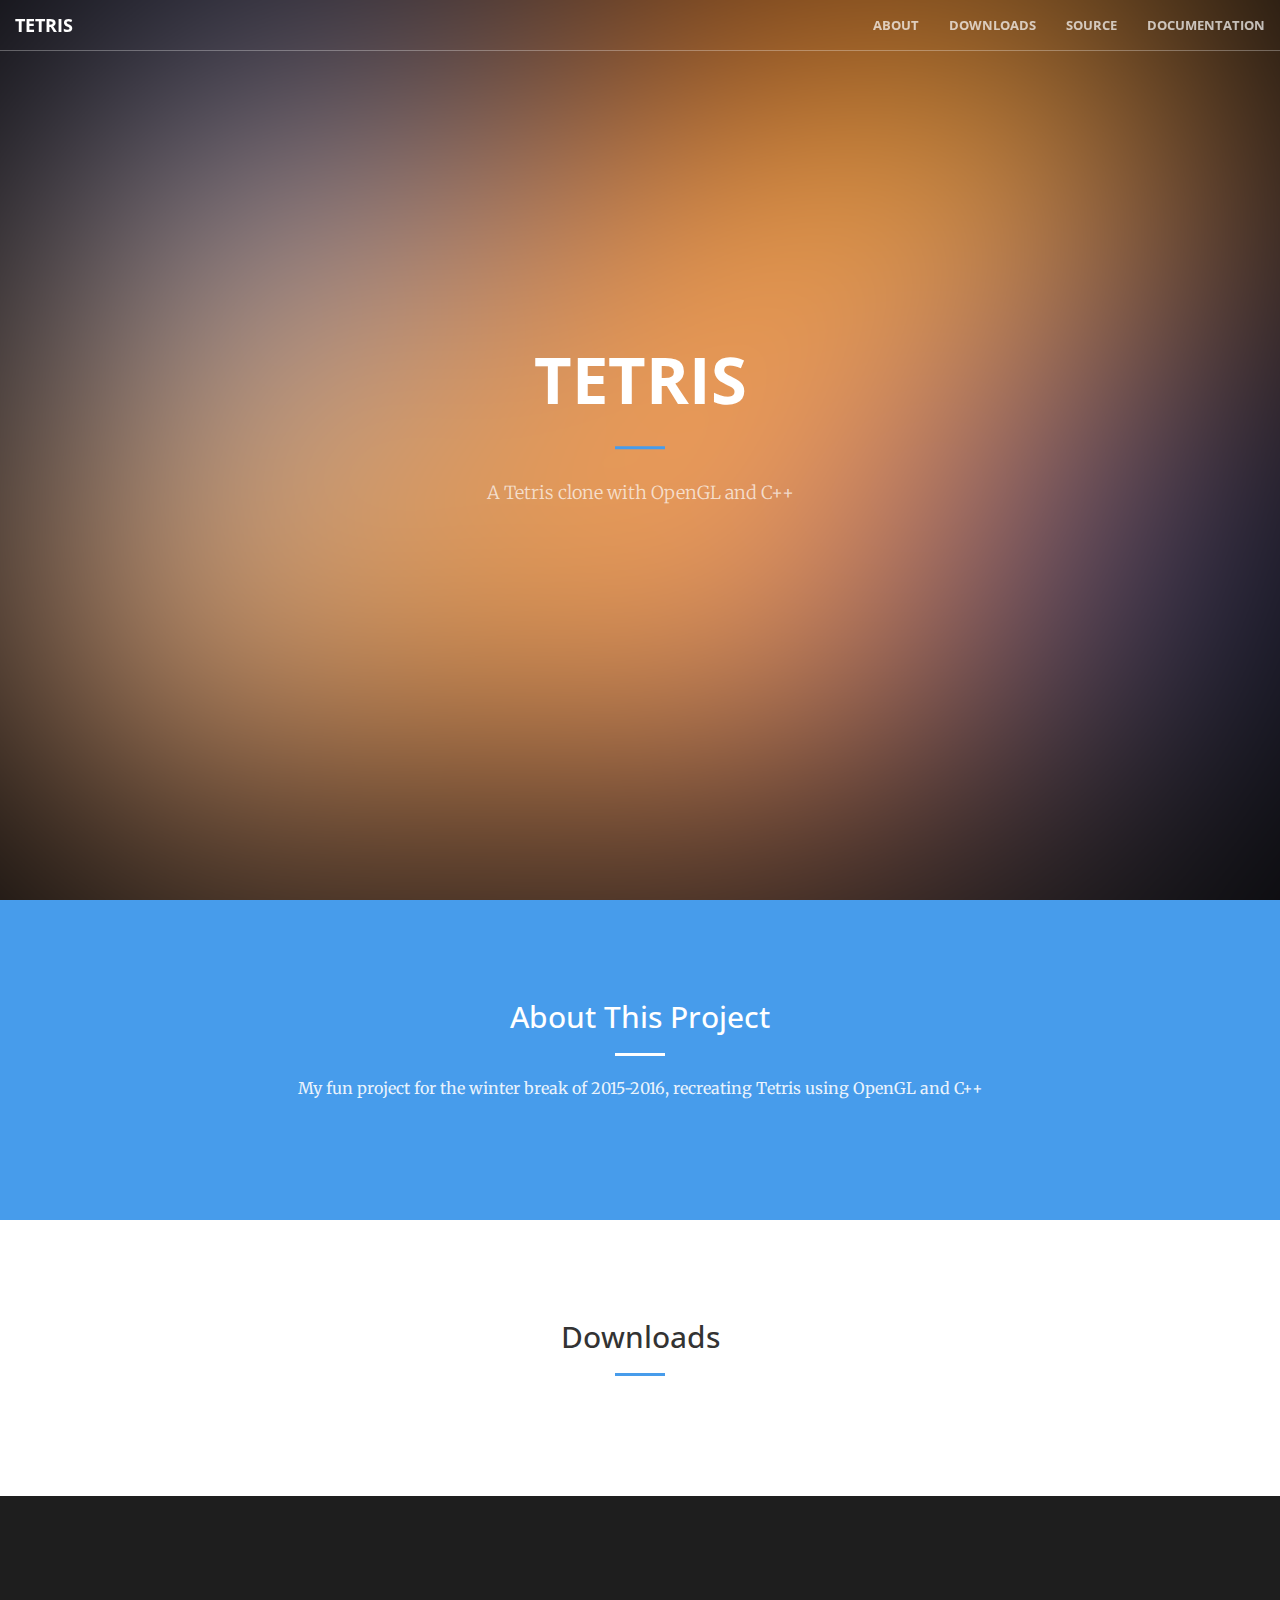
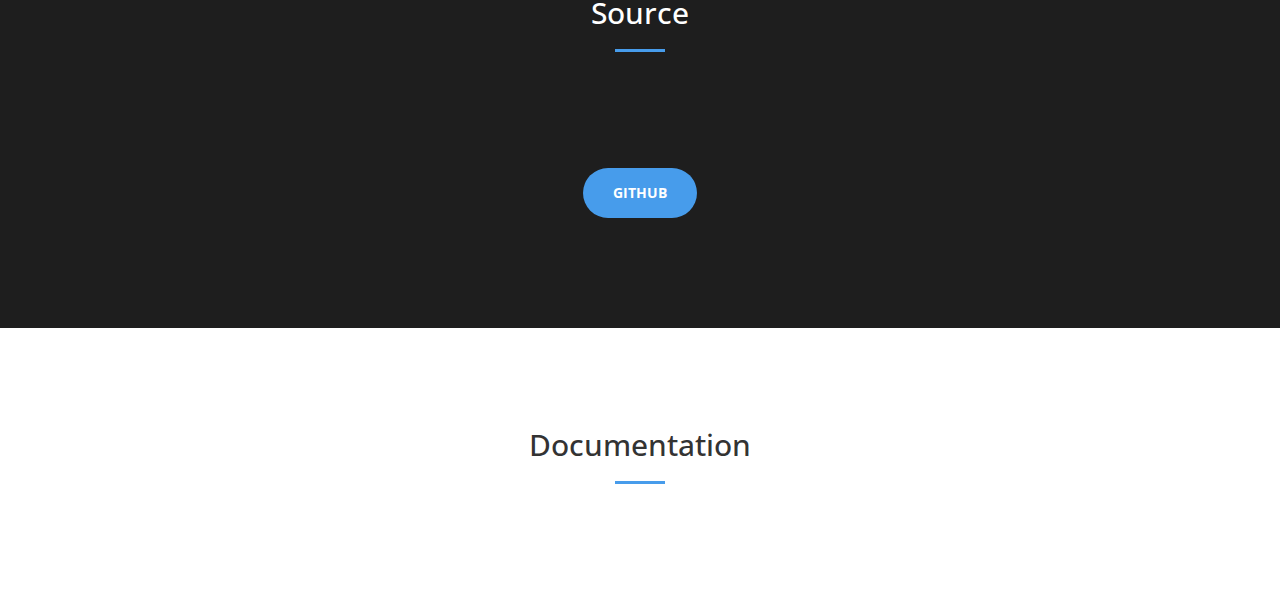
<file: projects/tetris.html>
<!DOCTYPE html>
<html>
   <head>
      <title>Tetris</title>
      <meta name="viewport" content="width=device-width, initial-scale=1.0">
      <!-- Bootstrap -->
      <link href="../css/bootstrap.min.css" rel="stylesheet">
	  
	  <!-- Plug-in -->
	  <link rel="stylesheet" href="../css/animate.min.css" type="text/css">
	  <!-- Fonts -->
	  <link href='http://fonts.googleapis.com/css?family=Open+Sans:300italic,400italic,600italic,700italic,800italic,400,300,600,700,800' rel='stylesheet' type='text/css'>
		<link href='http://fonts.googleapis.com/css?family=Merriweather:400,300,300italic,400italic,700,700italic,900,900italic' rel='stylesheet' type='text/css'>
		<link rel="stylesheet" href="../font-awesome/css/font-awesome.min.css" type="text/css">
		
	  
	<!-- Custom -->
	  <link rel="stylesheet" href="../css/funkynoodles.css" type="text/css">

      <!-- HTML5 Shim and Respond.js IE8 support of HTML5 elements and media 
         queries -->
      <!-- WARNING: Respond.js doesn't work if you view the page 
         via file:// -->
      <!--[if lt IE 9]>
         <script src="https://oss.maxcdn.com/libs/html5shiv/3.7.0/
            html5shiv.js"></script>
         <script src="https://oss.maxcdn.com/libs/respond.js/1.3.0/
            respond.min.js"></script>
      <![endif]-->
   </head>
   <body>
   
		<nav id="mainNav" class="navbar navbar-default navbar-fixed-top">
			<div class="container-fluid">
				<!-- Brand and toggle get grouped for better mobile display -->
				<div class="navbar-header">
					<button type="button" class="navbar-toggle collapsed" data-toggle="collapse" data-target="#bs-example-navbar-collapse-1">
						<span class="sr-only">Toggle navigation</span>
						<span class="icon-bar"></span>
						<span class="icon-bar"></span>
						<span class="icon-bar"></span>
					</button>
					<a class="navbar-brand page-scroll" href="../index.html">Tetris</a>
				</div>

				<!-- Collect the nav links, forms, and other content for toggling -->
				<div class="collapse navbar-collapse" id="bs-example-navbar-collapse-1">
					<ul class="nav navbar-nav navbar-right">
						<li>
							<a class="page-scroll" href="#about">About</a>
						</li>
						<li>
							<a class="page-scroll" href="#downloads">Downloads</a>
						</li>
						<li>
							<a class="page-scroll" href="#source">Source</a>
						</li>
						<li>
							<a class="page-scroll" href="#document">Documentation</a>
						</li>
					</ul>
				</div>
				<!-- /.navbar-collapse -->
			</div>
        <!-- /.container-fluid -->
		</nav>

		<header id="page-header" style="background-image:url(../img/project/test.jpg)">
        <div class="header-content">
            <div class="header-content-inner">
                <h1>Tetris</h1>
                <hr>
                <p>A Tetris clone with OpenGL and C++</p>
                <!-- <a href="#about" class="btn btn-primary btn-xl page-scroll">Find Out More</a> -->
            </div>
        </div>
		</header>
		<section class="bg-primary" id="about">
        <div class="container">
            <div class="row">
                <div class="col-lg-8 col-lg-offset-2 text-center">
                    <h2 class="section-heading">About This Project</h2>
                    <hr class="light">
                    <p class="text-faded">My fun project for the winter break of 2015-2016, recreating Tetris using OpenGL and C++</p>
                </div>
            </div>
		</div>
		</section>
		
		<section id="downloads">
			<div class="container">
				<div class="row">
					<div class="col-lg-12 text-center">
						<h2 class="section-heading">Downloads</h2>
						<hr class="primary">
					</div>
				</div>
			</div>
		</section>
		
		<section class="bg-dark" id="source">
			<div class="container">
				<div class="row">
					<div class="col-lg-12 text-center">
						<h2 class="section-heading">Source</h2>
						<hr class="primary">
					</div>
				</div>
			</div>
			<div class="container">
				<div class="row">
					<div class="text-center">
						<div class="service-box">
							<i class="fa fa-4x fa-github wow bounceIn text-primary"></i>
								<h1><a href="#" class="btn btn-primary btn-xl page-scroll">GitHub</a></h1>
						</div>
					</div>
				</div>
			</div>
		</section> 
		
		<section id="document">
			<div class="container">
				<div class="row">
					<div class="col-lg-12 text-center">
						<h2 class="section-heading">Documentation</h2>
						<hr class="primary">
					</div>
				</div>
			</div>
		</section>
		<!-- jQuery -->
		<script src="../js/jquery.js"></script>

		<!-- Bootstrap Core JavaScript -->
		<script src="../js/bootstrap.min.js"></script>

		<!-- Plugin JavaScript -->
		<script src="../js/jquery.easing.min.js"></script>
		<script src="../js/jquery.fittext.js"></script>
		<script src="../js/wow.min.js"></script>

		<!-- Custom Theme JavaScript -->
		<script src="../js/creative.js"></script>
   </body>
</html>
</file>
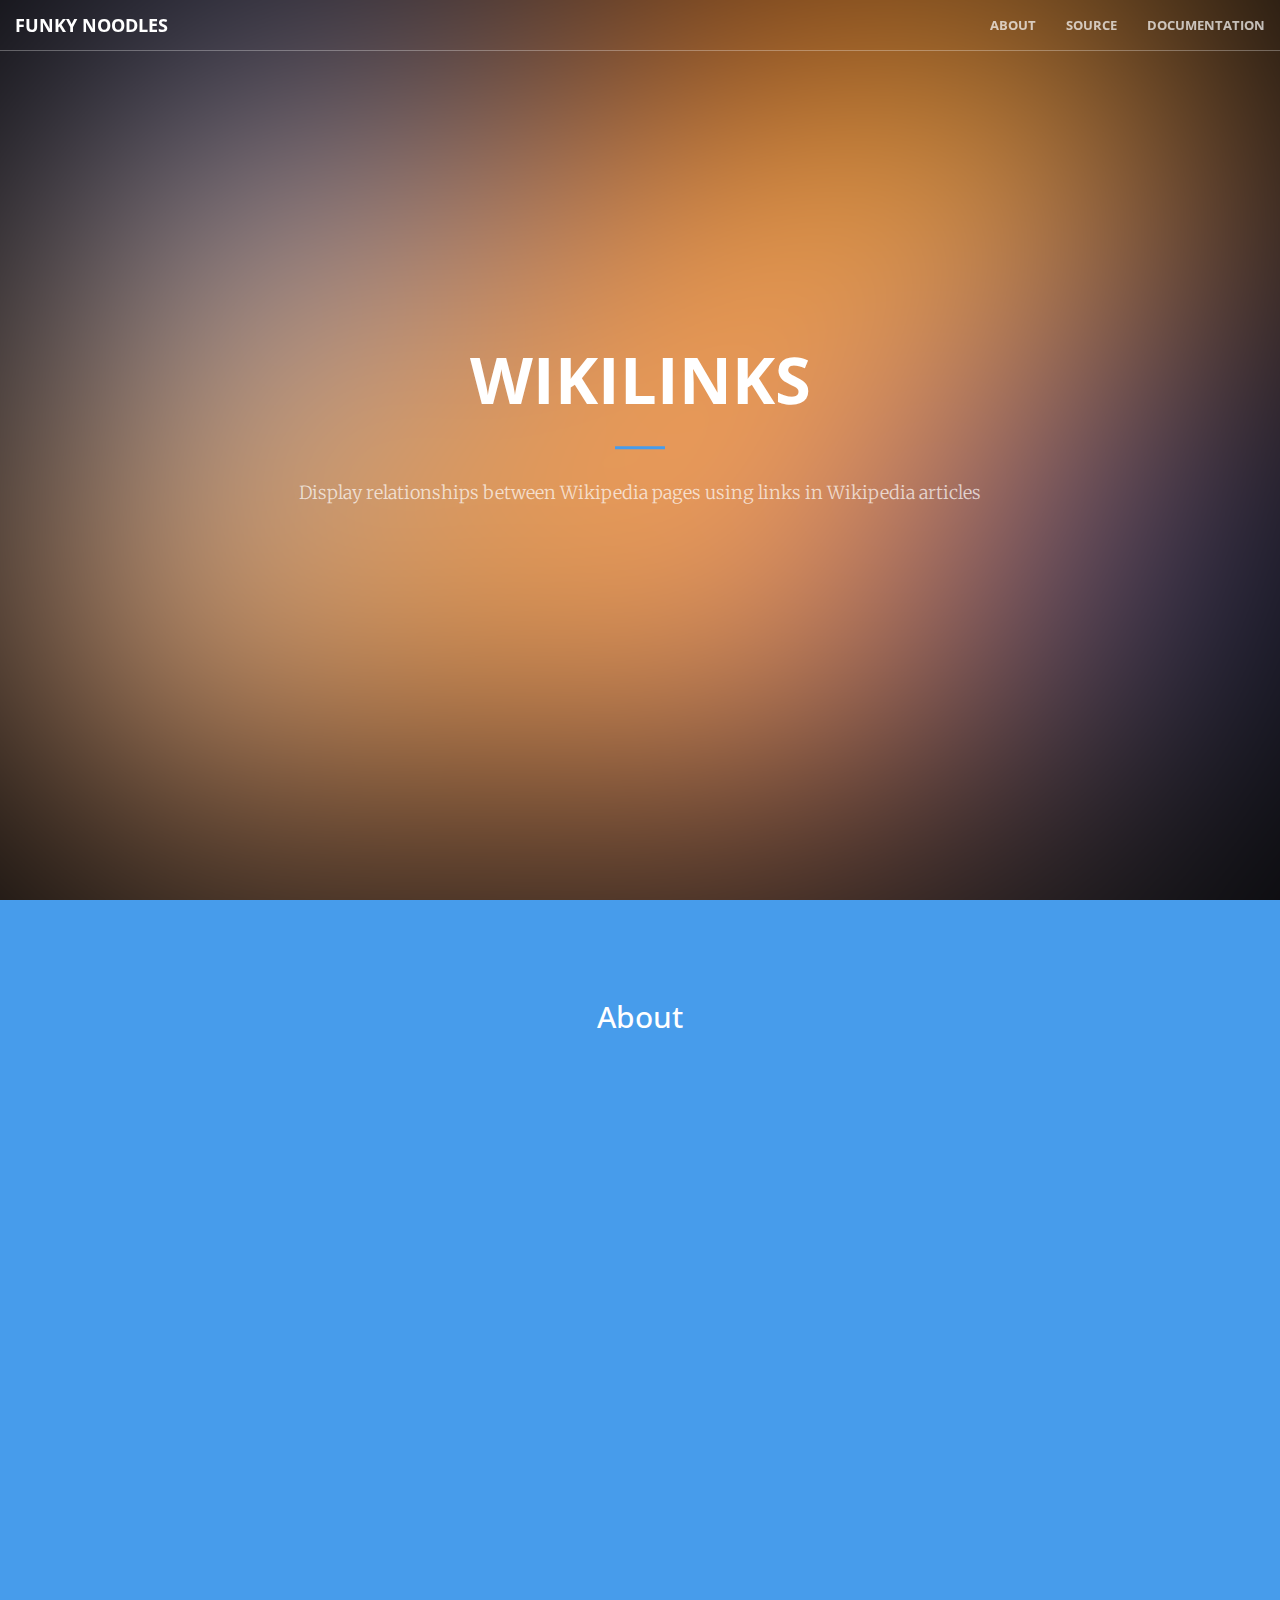
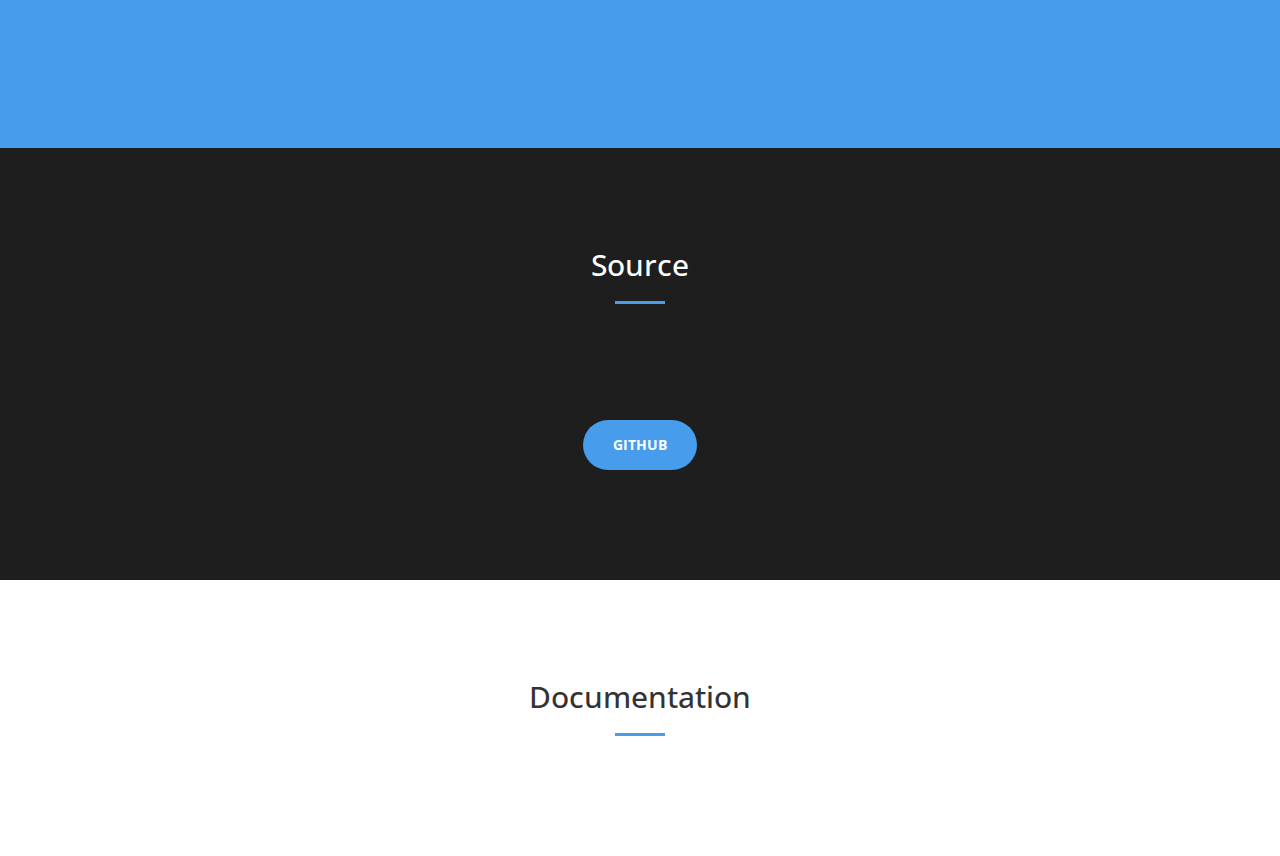
<file: projects/wikilinks/wikilinks.html>
<!DOCTYPE html>
<html>

<head>
	<title>Wikilinks</title>
	<meta name="viewport" content="width=device-width, initial-scale=1.0">
	<!-- Bootstrap -->
	<link href="../../css/bootstrap.min.css" rel="stylesheet">

	<!-- Plug-in -->
	<link rel="stylesheet" href="../../css/animate.min.css" type="text/css">
	<!-- Fonts -->
	<link href='http://fonts.googleapis.com/css?family=Open+Sans:300italic,400italic,600italic,700italic,800italic,400,300,600,700,800'
	 rel='stylesheet' type='text/css'>
	<link href='http://fonts.googleapis.com/css?family=Merriweather:400,300,300italic,400italic,700,700italic,900,900italic'
	 rel='stylesheet' type='text/css'>
	<link rel="stylesheet" href="../../font-awesome/css/font-awesome.min.css" type="text/css">

	<style>
		.links line {
			stroke: #f4c542;
			stroke-opacity: 0.6;
		}

		.node circle {
			stroke: #fff;
			stroke-width: 1.5px;
		}

		.node text {
			stroke: #000;
			stroke-width: 0.5px;
			fill: #fff;
			pointer-events: none;
			font: 16px sans-serif;
			-webkit-touch-callout: none;
			-webkit-user-select: none;
			-khtml-user-select: none;
			-moz-user-select: none;
			-ms-user-select: none;
			user-select: none;
		}
	</style>

	<!-- Custom -->
	<link rel="stylesheet" href="../../css/funkynoodles.css" type="text/css">

	<!-- HTML5 Shim and Respond.js IE8 support of HTML5 elements and media 
			queries -->
	<!-- WARNING: Respond.js doesn't work if you view the page 
			via file:// -->
	<!--[if lt IE 9]>
			<script src="https://oss.maxcdn.com/libs/html5shiv/3.7.0/
			html5shiv.js"></script>
			<script src="https://oss.maxcdn.com/libs/respond.js/1.3.0/
			respond.min.js"></script>
		<![endif]-->
</head>

<body>

	<nav id="mainNav" class="navbar navbar-default navbar-fixed-top">
		<div class="container-fluid">
			<!-- Brand and toggle get grouped for better mobile display -->
			<div class="navbar-header">
				<button type="button" class="navbar-toggle collapsed" data-toggle="collapse" data-target="#bs-example-navbar-collapse-1">
						<span class="sr-only">Toggle navigation</span>
						<span class="icon-bar"></span>
						<span class="icon-bar"></span>
						<span class="icon-bar"></span>
					</button>
				<a class="navbar-brand page-scroll" href="../../index.html">Funky Noodles</a>
			</div>

			<!-- Collect the nav links, forms, and other content for toggling -->
			<div class="collapse navbar-collapse" id="bs-example-navbar-collapse-1">
				<ul class="nav navbar-nav navbar-right">
					<li>
						<a class="page-scroll" href="#about">About</a>
					</li>
					<li>
						<a class="page-scroll" href="#source">Source</a>
					</li>
					<li>
						<a class="page-scroll" href="#document">Documentation</a>
					</li>
				</ul>
			</div>
			<!-- /.navbar-collapse -->
		</div>
		<!-- /.container-fluid -->
	</nav>

	<header id="page-header" style="background-image:url(../../img/project/test.jpg)">
		<div class="header-content">
			<div class="header-content-inner">
				<h1>Wikilinks</h1>
				<hr>
				<p>Display relationships between Wikipedia pages using links in Wikipedia articles</p>
				<!-- <a href="#about" class="btn btn-primary btn-xl page-scroll">Find Out More</a> -->
			</div>
		</div>
	</header>

	<section id="about" class="bg-primary">
		<div class="container">
			<div class="row">
				<div class="text-center">
					<h2 class="section-heading">About</h2>
					<svg id="d3-display" , width="960" height="600" scroll="no"></svg>
					<script>
						document.getElementById("d3-display").onwheel = function () { return false; }
					</script>
					<script src="https://d3js.org/d3.v4.min.js"></script>
					<script src="./js/wikilinksd3.js"></script>
				</div>
			</div>
		</div>
	</section>

	<section class="bg-dark" id="source">
		<div class="container">
			<div class="row">
				<div class="col-lg-12 text-center">
					<h2 class="section-heading">Source</h2>
					<hr class="primary">
				</div>
			</div>
		</div>
		<div class="container">
			<div class="row">
				<div class="text-center">
					<div class="service-box">
						<i class="fa fa-4x fa-github wow bounceIn text-primary"></i>
						<h1><a href="#" class="btn btn-primary btn-xl page-scroll">GitHub</a></h1>
					</div>
				</div>
			</div>
		</div>
	</section>

	<section id="document">
		<div class="container">
			<div class="row">
				<div class="col-lg-12 text-center">
					<h2 class="section-heading">Documentation</h2>
					<hr class="primary">
				</div>
			</div>
		</div>
	</section>
	<!-- jQuery -->
	<script src="../../js/jquery.js"></script>

	<!-- Bootstrap Core JavaScript -->
	<script src="../../js/bootstrap.min.js"></script>

	<!-- Plugin JavaScript -->
	<script src="../../js/jquery.easing.min.js"></script>
	<script src="../../js/jquery.fittext.js"></script>
	<script src="../../js/wow.min.js"></script>

	<!-- Custom Theme JavaScript -->
	<script src="../../js/creative.js"></script>
</body>


</html>
</file>
<file: css/funkynoodles.css>
/*!
 * Start Bootstrap - Creative Bootstrap Theme (http://startbootstrap.com)
 * Code licensed under the Apache License v2.0.
 * For details, see http://www.apache.org/licenses/LICENSE-2.0.
 */

html,
body {
    width: 100%;
    height: 100%;
}

body {
    font-family: Merriweather,'Helvetica Neue',Arial,sans-serif;
}

hr {
    max-width: 50px;
    border-color: #479CEB;
    border-width: 3px;
}

hr.light {
    border-color: #fff;
}

a {
    color: #479CEB;
    -webkit-transition: all .35s;
    -moz-transition: all .35s;
    transition: all .35s;
}

a:hover,
a:focus {
    color: #387AB8;
}

h1,
h2,
h3,
h4,
h5,
h6 {
    font-family: 'Open Sans','Helvetica Neue',Arial,sans-serif;
}

p {
    margin-bottom: 20px;
    font-size: 16px;
    line-height: 1.5;
}

.bg-primary {
    background-color: #479CEB;
}

.bg-dark {
    color: #fff;
    background-color: #1e1e1e;
}

.text-faded {
    color: rgba(255,255,255,.9);
}

section {
    padding: 100px 0;
}

aside {
    padding: 50px 0;
}

.no-padding {
    padding: 0;
}

.navbar-default {
    border-color: rgba(34,34,34,.05);
    font-family: 'Open Sans','Helvetica Neue',Arial,sans-serif;
    background-color: #fff;
    -webkit-transition: all .35s;
    -moz-transition: all .35s;
    transition: all .35s;
}

.navbar-default .navbar-header .navbar-brand {
    text-transform: uppercase;
    font-family: 'Open Sans','Helvetica Neue',Arial,sans-serif;
    font-weight: 700;
    color: #479CEB;
}

.navbar-default .navbar-header .navbar-brand:hover,
.navbar-default .navbar-header .navbar-brand:focus {
    color: #387AB8;
}

.navbar-default .nav > li>a,
.navbar-default .nav>li>a:focus {
    text-transform: uppercase;
    font-size: 13px;
    font-weight: 700;
    color: #222;
}

.navbar-default .nav > li>a:hover,
.navbar-default .nav>li>a:focus:hover {
    color: #479CEB;
}

.navbar-default .nav > li.active>a,
.navbar-default .nav>li.active>a:focus {
    color: #479CEB!important;
    background-color: transparent;
}

.navbar-default .nav > li.active>a:hover,
.navbar-default .nav>li.active>a:focus:hover {
    background-color: transparent;
}

@media(min-width:768px) {
    .navbar-default {
        border-color: rgba(255,255,255,.3);
        background-color: transparent;
    }

    .navbar-default .navbar-header .navbar-brand {
        color: rgba(255,255,255,.7);
    }

    .navbar-default .navbar-header .navbar-brand:hover,
    .navbar-default .navbar-header .navbar-brand:focus {
        color: #fff;
    }

    .navbar-default .nav > li>a,
    .navbar-default .nav>li>a:focus {
        color: rgba(255,255,255,.7);
    }

    .navbar-default .nav > li>a:hover,
    .navbar-default .nav>li>a:focus:hover {
        color: #fff;
    }

    .navbar-default.affix {
        border-color: rgba(34,34,34,.05);
        background-color: #fff;
    }

    .navbar-default.affix .navbar-header .navbar-brand {
        font-size: 14px;
        color: #479CEB;
    }

    .navbar-default.affix .navbar-header .navbar-brand:hover,
    .navbar-default.affix .navbar-header .navbar-brand:focus {
        color: #387AB8;
    }

    .navbar-default.affix .nav > li>a,
    .navbar-default.affix .nav>li>a:focus {
        color: #222;
    }

    .navbar-default.affix .nav > li>a:hover,
    .navbar-default.affix .nav>li>a:focus:hover {
        color: #479CEB;
    }
}

header {
    position: relative;
    width: 100%;
    min-height: auto;
    text-align: center;
    color: #fff;
    background-image: url(../img/header.jpg);
    background-position: center;
    -webkit-background-size: cover;
    -moz-background-size: cover;
    background-size: cover;
    -o-background-size: cover;
}

header .header-content {
    position: relative;
    width: 100%;
    padding: 100px 15px;
    text-align: center;
}

header .header-content .header-content-inner h1 {
    margin-top: 0;
    margin-bottom: 0;
    text-transform: uppercase;
    font-weight: 700;
}

header .header-content .header-content-inner hr {
    margin: 30px auto;
}

header .header-content .header-content-inner p {
    margin-bottom: 50px;
    font-size: 16px;
    font-weight: 300;
    color: rgba(255,255,255,.7);
}

@media(min-width:768px) {
    header {
        min-height: 100%;
    }

    header .header-content {
        position: absolute;
        top: 50%;
        padding: 0 50px;
        -webkit-transform: translateY(-50%);
        -ms-transform: translateY(-50%);
        transform: translateY(-50%);
    }

    header .header-content .header-content-inner {
        margin-right: auto;
        margin-left: auto;
        max-width: 1000px;
    }

    header .header-content .header-content-inner p {
        margin-right: auto;
        margin-left: auto;
        max-width: 80%;
        font-size: 18px;
    }
}

.section-heading {
    margin-top: 0;
}

.service-box {
    margin: 50px auto 0;
    max-width: 400px;
}

@media(min-width:992px) {
    .service-box {
        margin: 20px auto 0;
    }
}

.service-box p {
    margin-bottom: 0;
}

.portfolio-box {
    display: block;
    position: relative;
    margin: 0 auto;
    max-width: 650px;
}

.portfolio-box .portfolio-box-caption {
    display: block;
    position: absolute;
    bottom: 0;
    width: 100%;
    height: 100%;
    text-align: center;
    color: #fff;
    opacity: 0;
    background: rgba(32,71,107,.9);
    -webkit-transition: all .35s;
    -moz-transition: all .35s;
    transition: all .35s;
}

.portfolio-box .portfolio-box-caption .portfolio-box-caption-content {
    position: absolute;
    top: 50%;
    width: 100%;
    text-align: center;
    transform: translateY(-50%);
}

.portfolio-box .portfolio-box-caption .portfolio-box-caption-content .project-category,
.portfolio-box .portfolio-box-caption .portfolio-box-caption-content .project-name {
    padding: 0 15px;
    font-family: 'Open Sans','Helvetica Neue',Arial,sans-serif;
}

.portfolio-box .portfolio-box-caption .portfolio-box-caption-content .project-category {
    text-transform: uppercase;
    font-size: 14px;
    font-weight: 600;
}

.portfolio-box .portfolio-box-caption .portfolio-box-caption-content .project-name {
    font-size: 18px;
}

.portfolio-box:hover .portfolio-box-caption {
    opacity: 1;
}

@media(min-width:768px) {
    .portfolio-box .portfolio-box-caption .portfolio-box-caption-content .project-category {
        font-size: 16px;
    }

    .portfolio-box .portfolio-box-caption .portfolio-box-caption-content .project-name {
        font-size: 22px;
    }
}

.call-to-action h2 {
    margin: 0 auto 20px;
}

.text-primary {
    color: #479CEB;
}

.no-gutter > [class*=col-] {
    padding-right: 0;
    padding-left: 0;
}

.btn-default {
    border-color: #fff;
    color: #222;
    background-color: #fff;
    -webkit-transition: all .35s;
    -moz-transition: all .35s;
    transition: all .35s;
}

.btn-default:hover,
.btn-default:focus,
.btn-default.focus,
.btn-default:active,
.btn-default.active,
.open > .dropdown-toggle.btn-default {
    border-color: #ededed;
    color: #222;
    background-color: #f2f2f2;
}

.btn-default:active,
.btn-default.active,
.open > .dropdown-toggle.btn-default {
    background-image: none;
}

.btn-default.disabled,
.btn-default[disabled],
fieldset[disabled] .btn-default,
.btn-default.disabled:hover,
.btn-default[disabled]:hover,
fieldset[disabled] .btn-default:hover,
.btn-default.disabled:focus,
.btn-default[disabled]:focus,
fieldset[disabled] .btn-default:focus,
.btn-default.disabled.focus,
.btn-default[disabled].focus,
fieldset[disabled] .btn-default.focus,
.btn-default.disabled:active,
.btn-default[disabled]:active,
fieldset[disabled] .btn-default:active,
.btn-default.disabled.active,
.btn-default[disabled].active,
fieldset[disabled] .btn-default.active {
    border-color: #fff;
    background-color: #fff;
}

.btn-default .badge {
    color: #fff;
    background-color: #222;
}

.btn-primary {
    border-color: #479CEB;
    color: #fff;
    background-color: #479CEB;
    -webkit-transition: all .35s;
    -moz-transition: all .35s;
    transition: all .35s;
}

.btn-primary:hover,
.btn-primary:focus,
.btn-primary.focus,
.btn-primary:active,
.btn-primary.active,
.open > .dropdown-toggle.btn-primary {
    border-color: #ed431f;
    color: #fff;
    background-color: #387AB8;
}

.btn-primary:active,
.btn-primary.active,
.open > .dropdown-toggle.btn-primary {
    background-image: none;
}

.btn-primary.disabled,
.btn-primary[disabled],
fieldset[disabled] .btn-primary,
.btn-primary.disabled:hover,
.btn-primary[disabled]:hover,
fieldset[disabled] .btn-primary:hover,
.btn-primary.disabled:focus,
.btn-primary[disabled]:focus,
fieldset[disabled] .btn-primary:focus,
.btn-primary.disabled.focus,
.btn-primary[disabled].focus,
fieldset[disabled] .btn-primary.focus,
.btn-primary.disabled:active,
.btn-primary[disabled]:active,
fieldset[disabled] .btn-primary:active,
.btn-primary.disabled.active,
.btn-primary[disabled].active,
fieldset[disabled] .btn-primary.active {
    border-color: #479CEB;
    background-color: #479CEB;
}

.btn-primary .badge {
    color: #479CEB;
    background-color: #fff;
}

.btn {
    border: 0;
    border-radius: 300px;
    text-transform: uppercase;
    font-family: 'Open Sans','Helvetica Neue',Arial,sans-serif;
    font-weight: 700;
}

.btn-xl {
    padding: 15px 30px;
}

::-moz-selection {
    text-shadow: none;
    color: #fff;
    background: #222;
}

::selection {
    text-shadow: none;
    color: #fff;
    background: #222;
}

img::selection {
    color: #fff;
    background: 0 0;
}

img::-moz-selection {
    color: #fff;
    background: 0 0;
}

body {
    webkit-tap-highlight-color: #222;
}
</file>
